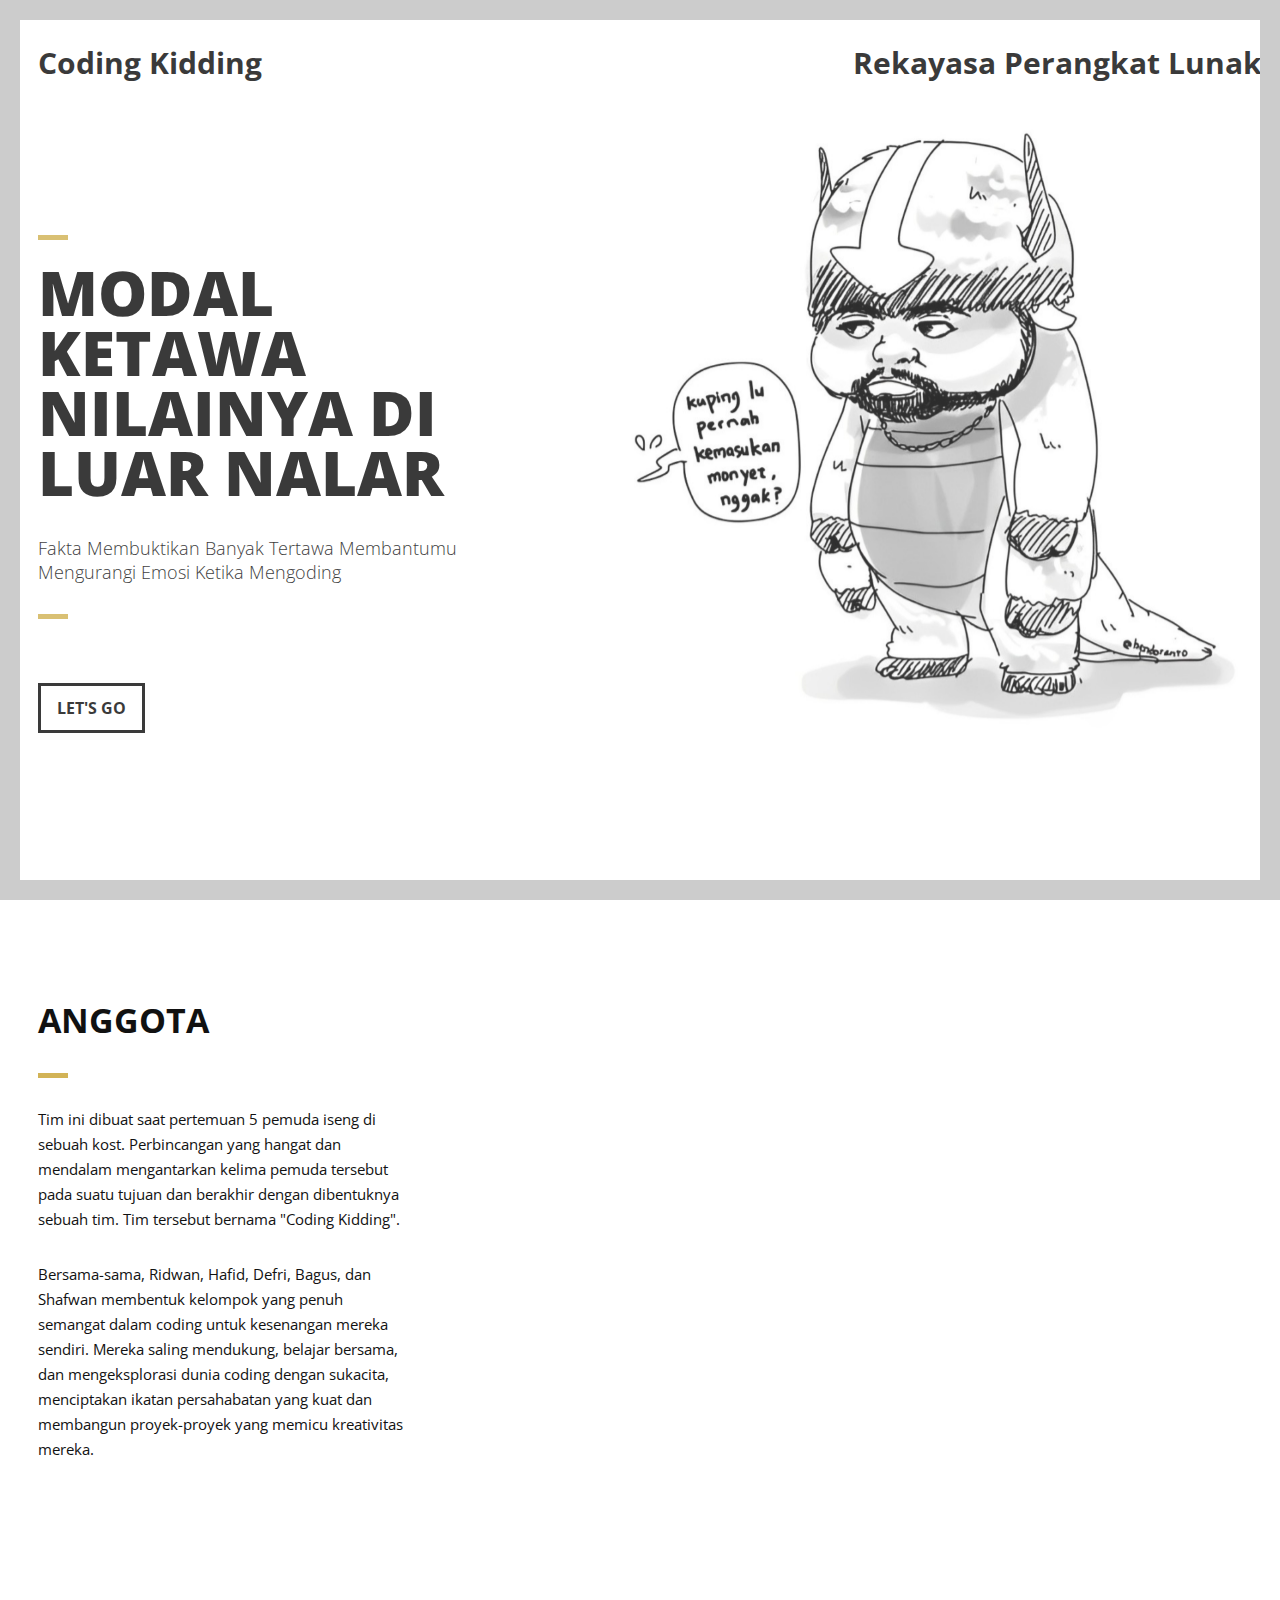
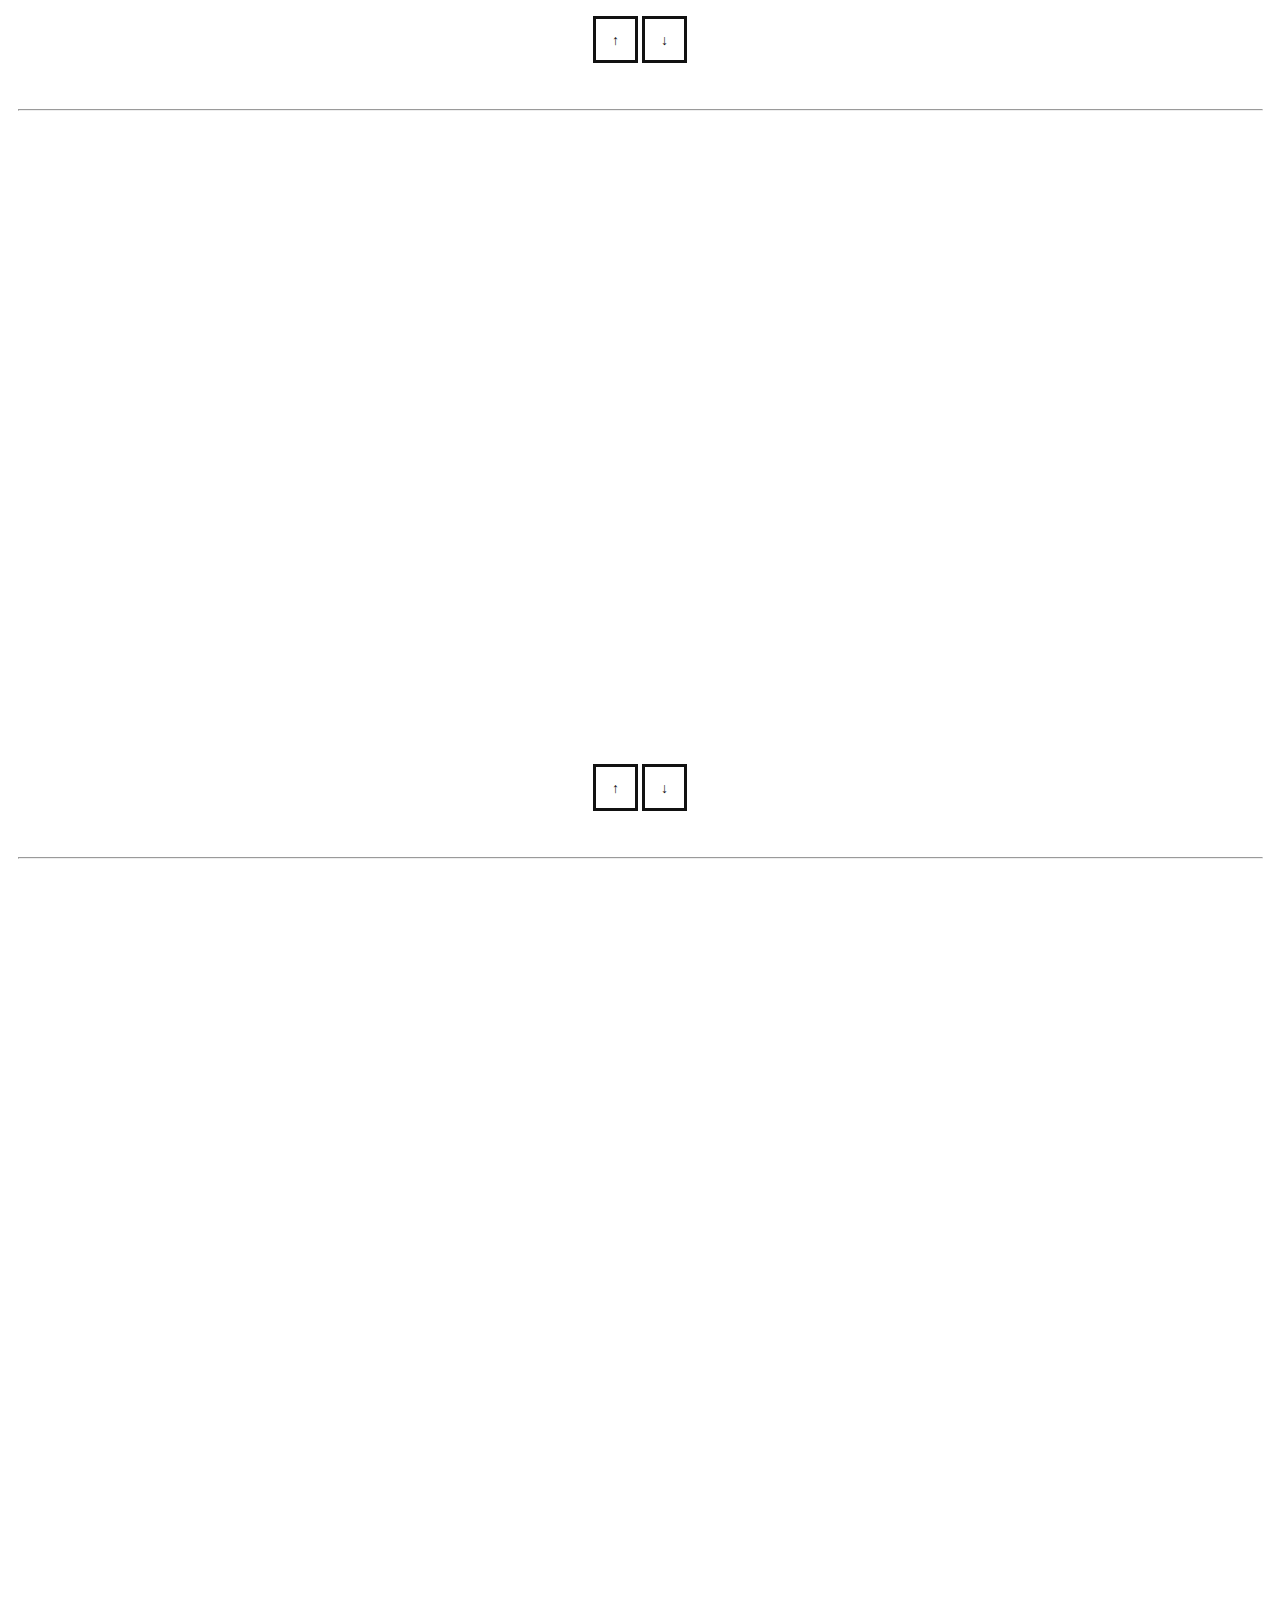
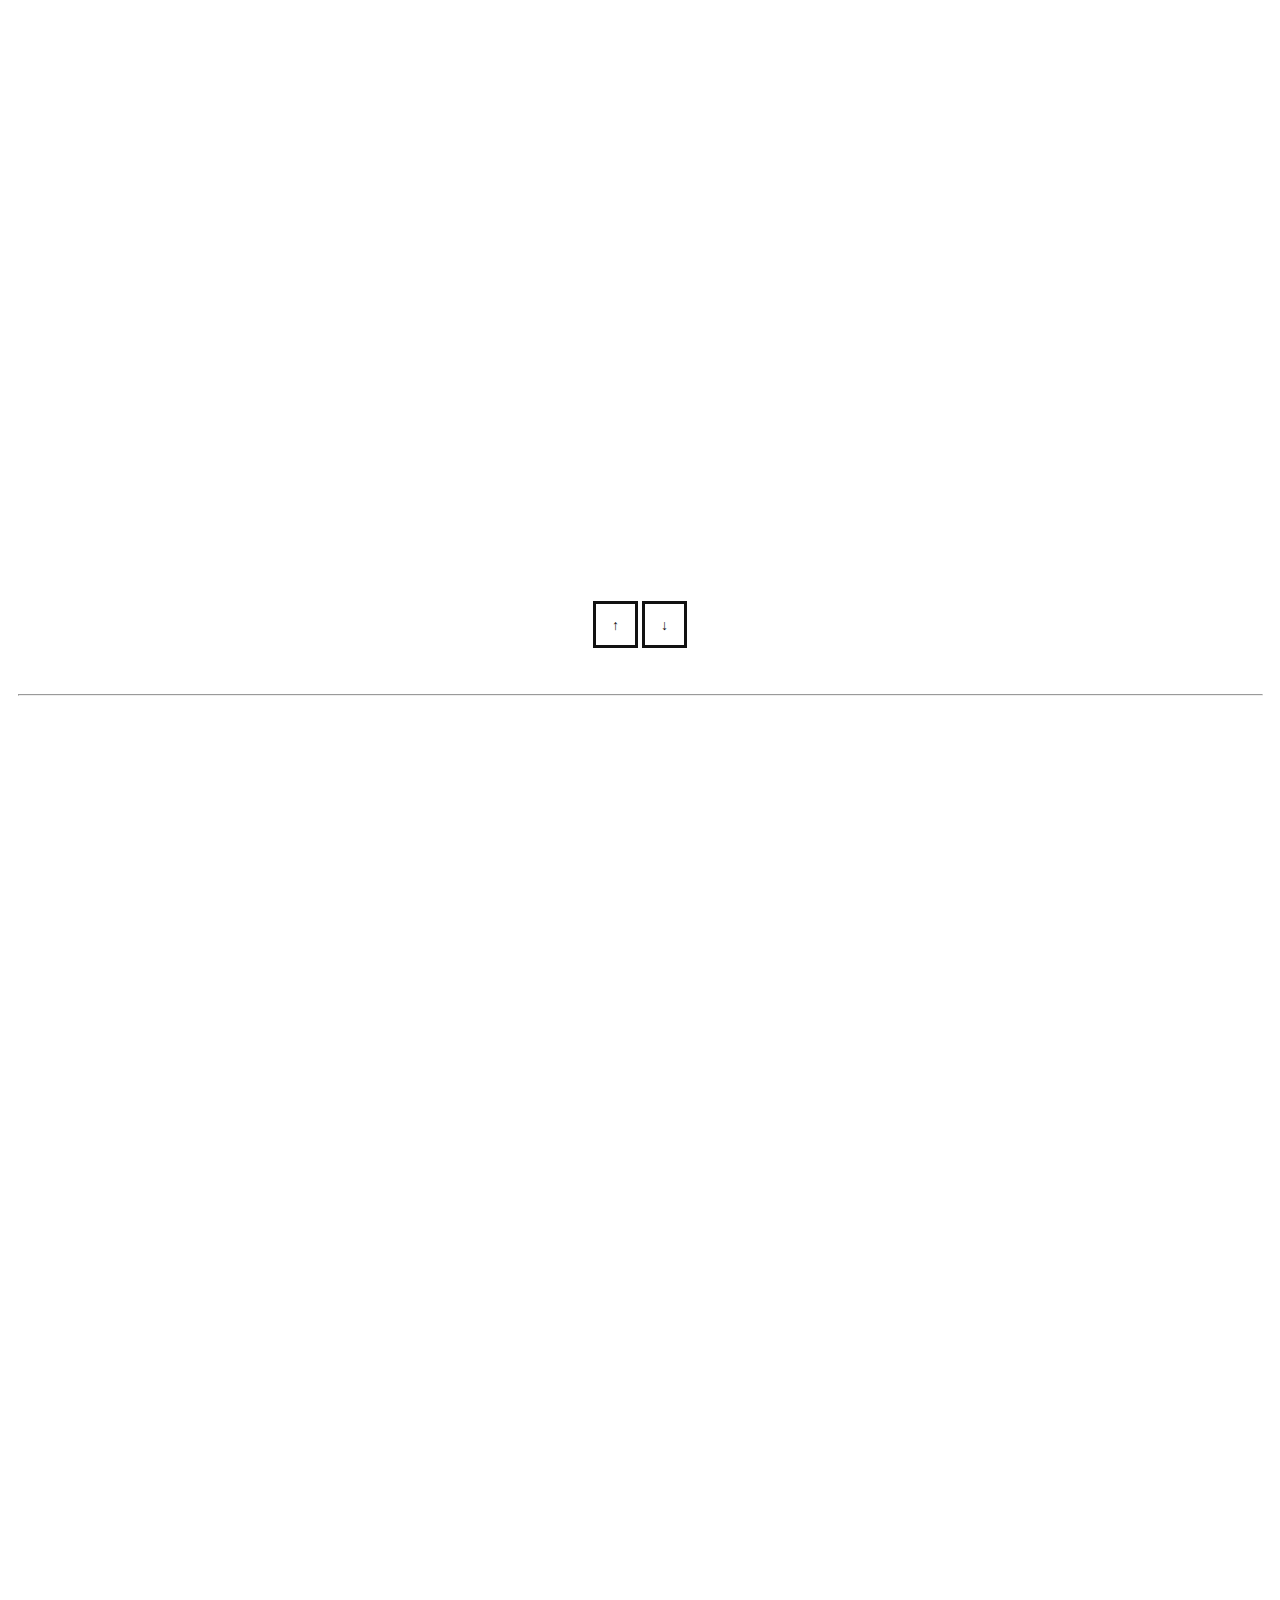
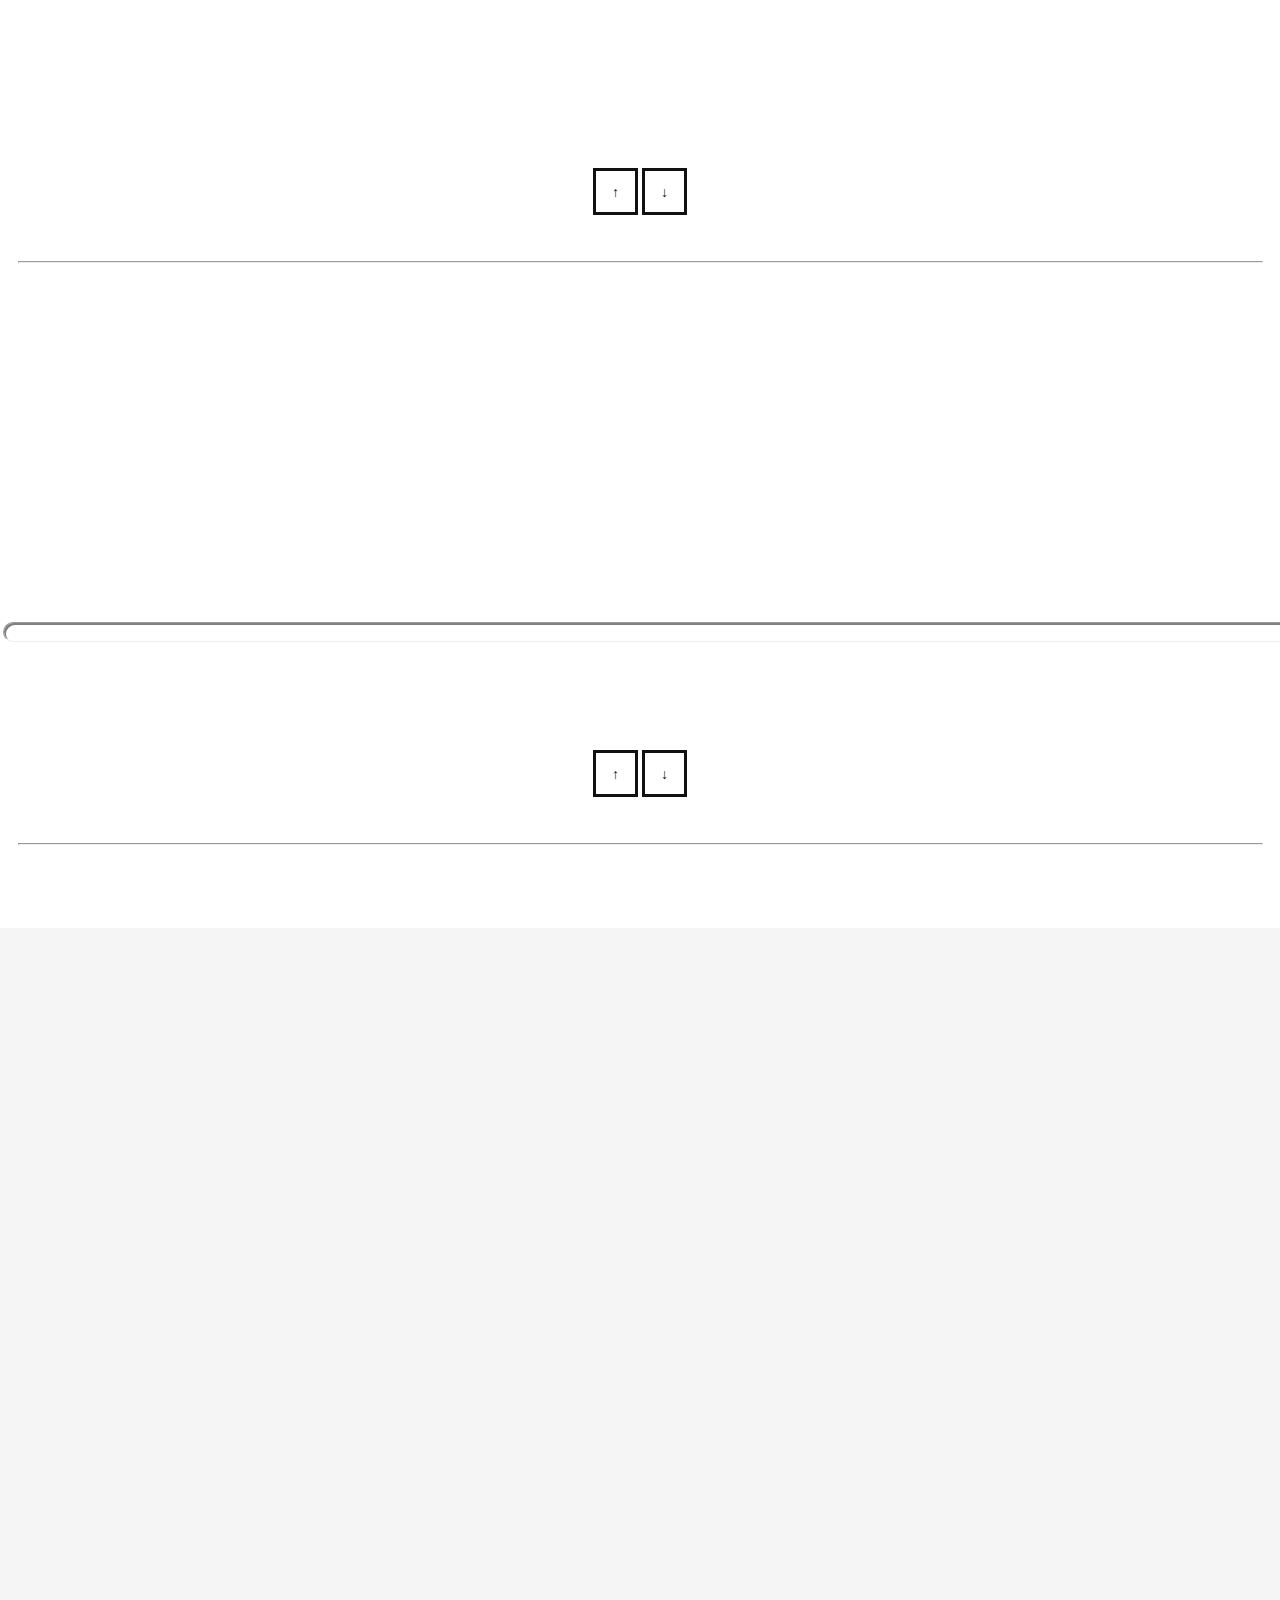
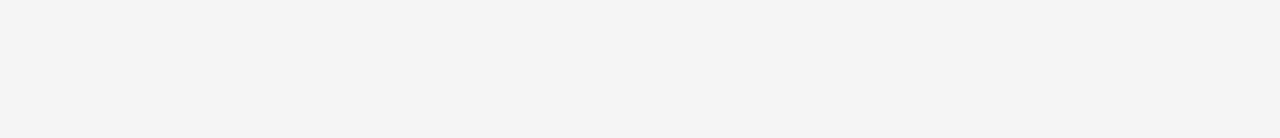
<file: index.html>
<!DOCTYPE html>
<html>
<head lang="en">
    <meta charset="UTF-8">

    <title>State Machine Diagram | Coding Kidding</title>

    <meta name="keywords" content="">
    <meta name="description" content="">
    <meta name="viewport" content="width=device-width, initial-scale=1.0, user-scalable=no"/>

    <link rel="shortcut icon" href="images/favicon.ico" title="Favicon"/>
    <link rel="stylesheet" href="css/style.css">
    <link rel="stylesheet" href="css/namari-color.css">
    <link rel="stylesheet" href="css/font-awesome.min.css">
    <link href="css/animate.css" rel="stylesheet" type="text/css">
    <link href='https://fonts.googleapis.com/css?family=Open+Sans:400,300,600,700,800' rel='stylesheet' type='text/css'>
    <link rel="stylesheet" href="css/tambahan.css">
    <link rel="preconnect" href="https://fonts.googleapis.com">
    <link rel="preconnect" href="https://fonts.gstatic.com" crossorigin>
    <link href="https://fonts.googleapis.com/css2?family=Angkor&display=swap" rel="stylesheet">
    <link rel="preconnect" href="https://fonts.googleapis.com">
    <link rel="preconnect" href="https://fonts.gstatic.com" crossorigin>
    <link href="https://fonts.googleapis.com/css2?family=Expletus+Sans:ital,wght@0,400..700;1,400..700&display=swap" rel="stylesheet">
    <script src="https://ajax.googleapis.com/ajax/libs/jquery/3.7.1/jquery.min.js"></script>
    <script src="js/tambahan.js"></script>
</head>
<body>

<!-- Preloader -->
<div id="preloader">
    <div id="status" class="la-ball-triangle-path">
        <div></div>
        <div></div>
        <div></div>
    </div>
</div>
<!--End of Preloader-->

<div class="page-border" data-wow-duration="0.7s" data-wow-delay="0.2s">
    <div class="top-border wow fadeInDown animated" style="visibility: visible; animation-name: fadeInDown;"></div>
    <div class="right-border wow fadeInRight animated" style="visibility: visible; animation-name: fadeInRight;"></div>
    <div class="bottom-border wow fadeInUp animated" style="visibility: visible; animation-name: fadeInUp;"></div>
    <div class="left-border wow fadeInLeft animated" style="visibility: visible; animation-name: fadeInLeft;"></div>
</div>

<div id="wrapper">

    <header id="banner" class="scrollto clearfix" data-enllax-ratio=".5">
        <div id="header" class="nav-collapse">
            <div class="row clearfix">
                <div class="col-1">
                    <div id="logo" class="wow fadeInLeftBig">
                        <h3>Coding Kidding</h3>
                        <h3>Rekayasa Perangkat Lunak | 2024</h3>
                    </div>
                    <div id="nav-trigger"><span></span></div>
                    <nav id="nav-mobile"></nav>

                </div>
            </div>
        </div><!--End of Header-->

        <!--Banner Content-->
        <div id="banner-content" class="row clearfix">

            <div class="col-38">

                <div class="section-heading wow fadeInLeftBig">
                    <h1>MODAL KETAWA NILAINYA DI LUAR NALAR</h1>
                    <h2>Fakta Membuktikan Banyak Tertawa Membantumu Mengurangi Emosi Ketika Mengoding</h2>
                </div>

                <!--Call to Action-->
                <a href="#content" class="button wow fadeInLeftBig">LET'S GO</a>
                <!--End Call to Action-->

            </div>

        </div><!--End of Row-->
    </header>

    <!--Main Content Area-->
    <main id="content">

        <!--Introduction-->
        <section id="about" class="introduction scrollto">

            <div class="row clearfix">

                <div class="col-3">
                    <div class="section-heading">
                        <!-- <h3>SUCCESS</h3> -->
                        <h2 class="section-title">ANGGOTA</h2>
                        <p class="section-heading">Tim ini dibuat saat pertemuan 5 pemuda iseng di sebuah kost. Perbincangan yang hangat dan mendalam mengantarkan kelima pemuda tersebut pada suatu tujuan dan berakhir dengan dibentuknya sebuah tim. Tim tersebut bernama "Coding Kidding".</p>
                        <p class="section-heading">Bersama-sama, Ridwan, Hafid, Defri, Bagus, dan Shafwan membentuk kelompok yang penuh semangat dalam coding untuk kesenangan mereka sendiri. Mereka saling mendukung, belajar bersama, dan mengeksplorasi dunia coding dengan sukacita, menciptakan ikatan persahabatan yang kuat dan membangun proyek-proyek yang memicu kreativitas mereka.</p>
                    </div>

                </div>

                <div class="col-2-3">

                    <!--Icon Block-->
                    <div class="col-2 icon-block icon-top wow fadeInUp" data-wow-delay="0.1s">
                        <!--Icon-->
                        <!--Icon Block Description-->
                        <div class="icon-block-description">
                            <h4>Muhammad Hafidz Raisal</h4>
                            <p>Team Leader</p>
                            <p><b>K3522046</b></p>
                        </div>
                    </div>
                    <!--End of Icon Block-->

                    <!--Icon Block-->
                    <div class="col-2 icon-block icon-top wow fadeInUp" data-wow-delay="0.3s">
                        <!--Icon-->
                        <!--Icon Block Description-->
                        <div class="icon-block-description">
                            <h4>Tubagus Hanif Dzakir</h4>
                            <p>System Analyst</p>
                            <p><b>K3522082</b></p>
                        </div>
                    </div>
                    <!--End of Icon Block-->

                    <!--Icon Block-->
                    <div class="col-2 icon-block icon-top wow fadeInUp" data-wow-delay="0.5s">
                        <!--Icon-->
                        <!--Icon Block Description-->
                        <div class="icon-block-description">
                            <h4>Defriansyah Aji Pratama</h4>
                            <p>Front-End Programmer</p>
                            <p><b>K3522018</b></p>
                        </div>
                    </div>
                    <!--End of Icon Block-->

                    <!--Icon Block-->
                    <div class="col-2 icon-block icon-top wow fadeInUp" data-wow-delay="0.5s">
                        <!--Icon Block Description-->
                        <div class="icon-block-description">
                            <h4>Ridwanul Bakhri</h4>
                            <p>Back-End Programmer</p>
                            <p><b>K3522068</b></p>
                        </div>
                    </div>
                    <div class="col-2 icon-block icon-top wow fadeInUp" data-wow-delay="0.5s">
                        <!--Icon Block Description-->
                        <div class="icon-block-description">
                            <h4>Naufal Shafwan Wardyatama Putra</h4>
                            <p>Software Tester</p>
                            <p><b>K3522056</b></p>
                        </div>
                    </div>
                </div>
            </div>
        </section>


        <aside id="button-bottom" class="row text-center scrollto clearfix">
            <a href="#banner-content" class="button">&#8593;</a>
            <a href="#services" class="button">&#8595;</a>
            <hr>
        </aside>


        <!--Content Section-->
        <div id="services" class="scrollto clearfix">

            <div class="row no-padding-bottom clearfix tinggi">
                <div class="col-2" id="materi">
                    <div class="section-heading wow fadeInUp">
                        <h2 class="section-title">State Machine Diagram</h2>
                    </div>
                    <p class="wow fadeInUp">State Machine Diagram adalah jenis diagram yang digunakan dalam rekayasa perangkat lunak untuk menggambarkan perilaku sistem berbasis keadaan atau status. Diagram ini terdiri dari berbagai keadaan (state) yang bisa diwakili oleh lingkaran atau kotak, serta transisi antar keadaan yang diwakili oleh panah. State Machine Diagram sangat berguna untuk memodelkan sistem yang memiliki perilaku yang bergantung pada keadaan internalnya, di mana sistem dapat berpindah dari satu keadaan ke keadaan lainnya berdasarkan peristiwa atau kondisi tertentu. Ini membantu pengembang memahami bagaimana sistem berperilaku dalam berbagai situasi dan kondisi.
                    </p>
                    
                    <a href="https://www.youtube.com/watch?v=obLemkvbWr0&t=0s" data-videosite="youtube" class="button link-lightbox wow fadeInUp" target="_blank">
                        State Machine Diagram <i class="fa fa-play" aria-hidden="true"></i>
                    </a>
                </div>
                <!--End Content Right Side-->

                <div class="col-2 full1" id="parent-flip">
                    <div class="mxgraph" id="flip" style="" data-mxgraph="{&quot;highlight&quot;:&quot;#0000ff&quot;,&quot;lightbox&quot;:false,&quot;nav&quot;:true,&quot;edit&quot;:&quot;_blank&quot;,&quot;xml&quot;:&quot;&lt;mxfile host=\&quot;app.diagrams.net\&quot; modified=\&quot;2024-03-20T00:17:04.374Z\&quot; agent=\&quot;Mozilla/5.0 (Windows NT 10.0; Win64; x64) AppleWebKit/537.36 (KHTML, like Gecko) Chrome/122.0.0.0 Safari/537.36\&quot; etag=\&quot;sZso3Yn_yp8A9Vb5fIcB\&quot; version=\&quot;24.0.6\&quot; type=\&quot;device\&quot;&gt;\n  &lt;diagram name=\&quot;Page-1\&quot; id=\&quot;qklvi6EEKdiUu5CeCMa-\&quot;&gt;\n    &lt;mxGraphModel dx=\&quot;1285\&quot; dy=\&quot;763\&quot; grid=\&quot;1\&quot; gridSize=\&quot;10\&quot; guides=\&quot;1\&quot; tooltips=\&quot;1\&quot; connect=\&quot;1\&quot; arrows=\&quot;1\&quot; fold=\&quot;1\&quot; page=\&quot;1\&quot; pageScale=\&quot;1\&quot; pageWidth=\&quot;850\&quot; pageHeight=\&quot;1100\&quot; math=\&quot;0\&quot; shadow=\&quot;0\&quot;&gt;\n      &lt;root&gt;\n        &lt;mxCell id=\&quot;0\&quot; /&gt;\n        &lt;mxCell id=\&quot;1\&quot; parent=\&quot;0\&quot; /&gt;\n        &lt;mxCell id=\&quot;H2t886r3Ev5pE7R8X2WI-1\&quot; value=\&quot;&amp;lt;font style=&amp;quot;font-size: 18px;&amp;quot;&amp;gt;State 1&amp;lt;/font&amp;gt;\&quot; style=\&quot;rounded=1;whiteSpace=wrap;html=1;\&quot; vertex=\&quot;1\&quot; parent=\&quot;1\&quot;&gt;\n          &lt;mxGeometry x=\&quot;240\&quot; y=\&quot;350\&quot; width=\&quot;120\&quot; height=\&quot;60\&quot; as=\&quot;geometry\&quot; /&gt;\n        &lt;/mxCell&gt;\n        &lt;mxCell id=\&quot;H2t886r3Ev5pE7R8X2WI-2\&quot; value=\&quot;&amp;lt;font style=&amp;quot;font-size: 18px;&amp;quot;&amp;gt;State 2&amp;lt;/font&amp;gt;\&quot; style=\&quot;rounded=1;whiteSpace=wrap;html=1;\&quot; vertex=\&quot;1\&quot; parent=\&quot;1\&quot;&gt;\n          &lt;mxGeometry x=\&quot;460\&quot; y=\&quot;350\&quot; width=\&quot;120\&quot; height=\&quot;60\&quot; as=\&quot;geometry\&quot; /&gt;\n        &lt;/mxCell&gt;\n        &lt;mxCell id=\&quot;H2t886r3Ev5pE7R8X2WI-3\&quot; value=\&quot;\&quot; style=\&quot;endArrow=classic;html=1;rounded=0;exitX=1;exitY=0.5;exitDx=0;exitDy=0;entryX=0;entryY=0.5;entryDx=0;entryDy=0;\&quot; edge=\&quot;1\&quot; parent=\&quot;1\&quot; source=\&quot;H2t886r3Ev5pE7R8X2WI-1\&quot; target=\&quot;H2t886r3Ev5pE7R8X2WI-2\&quot;&gt;\n          &lt;mxGeometry width=\&quot;50\&quot; height=\&quot;50\&quot; relative=\&quot;1\&quot; as=\&quot;geometry\&quot;&gt;\n            &lt;mxPoint x=\&quot;440\&quot; y=\&quot;400\&quot; as=\&quot;sourcePoint\&quot; /&gt;\n            &lt;mxPoint x=\&quot;490\&quot; y=\&quot;350\&quot; as=\&quot;targetPoint\&quot; /&gt;\n          &lt;/mxGeometry&gt;\n        &lt;/mxCell&gt;\n        &lt;mxCell id=\&quot;H2t886r3Ev5pE7R8X2WI-4\&quot; value=\&quot;Event\&quot; style=\&quot;text;html=1;align=center;verticalAlign=middle;resizable=0;points=[];autosize=1;strokeColor=none;fillColor=none;\&quot; vertex=\&quot;1\&quot; parent=\&quot;1\&quot;&gt;\n          &lt;mxGeometry x=\&quot;380\&quot; y=\&quot;350\&quot; width=\&quot;50\&quot; height=\&quot;30\&quot; as=\&quot;geometry\&quot; /&gt;\n        &lt;/mxCell&gt;\n        &lt;mxCell id=\&quot;H2t886r3Ev5pE7R8X2WI-5\&quot; value=\&quot;\&quot; style=\&quot;endArrow=classic;html=1;rounded=0;exitX=1;exitY=0.5;exitDx=0;exitDy=0;entryX=0;entryY=0.5;entryDx=0;entryDy=0;\&quot; edge=\&quot;1\&quot; parent=\&quot;1\&quot;&gt;\n          &lt;mxGeometry width=\&quot;50\&quot; height=\&quot;50\&quot; relative=\&quot;1\&quot; as=\&quot;geometry\&quot;&gt;\n            &lt;mxPoint x=\&quot;580\&quot; y=\&quot;379\&quot; as=\&quot;sourcePoint\&quot; /&gt;\n            &lt;mxPoint x=\&quot;680\&quot; y=\&quot;379\&quot; as=\&quot;targetPoint\&quot; /&gt;\n          &lt;/mxGeometry&gt;\n        &lt;/mxCell&gt;\n        &lt;mxCell id=\&quot;H2t886r3Ev5pE7R8X2WI-6\&quot; value=\&quot;Event\&quot; style=\&quot;text;html=1;align=center;verticalAlign=middle;resizable=0;points=[];autosize=1;strokeColor=none;fillColor=none;\&quot; vertex=\&quot;1\&quot; parent=\&quot;1\&quot;&gt;\n          &lt;mxGeometry x=\&quot;600\&quot; y=\&quot;350\&quot; width=\&quot;50\&quot; height=\&quot;30\&quot; as=\&quot;geometry\&quot; /&gt;\n        &lt;/mxCell&gt;\n        &lt;mxCell id=\&quot;H2t886r3Ev5pE7R8X2WI-7\&quot; value=\&quot;\&quot; style=\&quot;verticalLabelPosition=bottom;verticalAlign=top;html=1;shape=mxgraph.flowchart.on-page_reference;strokeColor=default;gradientColor=default;fillColor=#000000;\&quot; vertex=\&quot;1\&quot; parent=\&quot;1\&quot;&gt;\n          &lt;mxGeometry x=\&quot;110\&quot; y=\&quot;365\&quot; width=\&quot;30\&quot; height=\&quot;30\&quot; as=\&quot;geometry\&quot; /&gt;\n        &lt;/mxCell&gt;\n        &lt;mxCell id=\&quot;H2t886r3Ev5pE7R8X2WI-8\&quot; value=\&quot;\&quot; style=\&quot;endArrow=classic;html=1;rounded=0;exitX=1;exitY=0.5;exitDx=0;exitDy=0;entryX=0;entryY=0.5;entryDx=0;entryDy=0;\&quot; edge=\&quot;1\&quot; parent=\&quot;1\&quot;&gt;\n          &lt;mxGeometry width=\&quot;50\&quot; height=\&quot;50\&quot; relative=\&quot;1\&quot; as=\&quot;geometry\&quot;&gt;\n            &lt;mxPoint x=\&quot;140\&quot; y=\&quot;380\&quot; as=\&quot;sourcePoint\&quot; /&gt;\n            &lt;mxPoint x=\&quot;240\&quot; y=\&quot;380\&quot; as=\&quot;targetPoint\&quot; /&gt;\n          &lt;/mxGeometry&gt;\n        &lt;/mxCell&gt;\n        &lt;mxCell id=\&quot;H2t886r3Ev5pE7R8X2WI-9\&quot; value=\&quot;\&quot; style=\&quot;verticalLabelPosition=bottom;verticalAlign=top;html=1;shape=mxgraph.flowchart.on-page_reference;\&quot; vertex=\&quot;1\&quot; parent=\&quot;1\&quot;&gt;\n          &lt;mxGeometry x=\&quot;680\&quot; y=\&quot;365\&quot; width=\&quot;30\&quot; height=\&quot;30\&quot; as=\&quot;geometry\&quot; /&gt;\n        &lt;/mxCell&gt;\n        &lt;mxCell id=\&quot;H2t886r3Ev5pE7R8X2WI-10\&quot; value=\&quot;Initial&amp;amp;nbsp;&amp;lt;div&amp;gt;State&amp;lt;/div&amp;gt;\&quot; style=\&quot;text;html=1;align=center;verticalAlign=middle;resizable=0;points=[];autosize=1;strokeColor=none;fillColor=none;\&quot; vertex=\&quot;1\&quot; parent=\&quot;1\&quot;&gt;\n          &lt;mxGeometry x=\&quot;50\&quot; y=\&quot;360\&quot; width=\&quot;50\&quot; height=\&quot;40\&quot; as=\&quot;geometry\&quot; /&gt;\n        &lt;/mxCell&gt;\n        &lt;mxCell id=\&quot;H2t886r3Ev5pE7R8X2WI-11\&quot; value=\&quot;Event\&quot; style=\&quot;text;html=1;align=center;verticalAlign=middle;resizable=0;points=[];autosize=1;strokeColor=none;fillColor=none;\&quot; vertex=\&quot;1\&quot; parent=\&quot;1\&quot;&gt;\n          &lt;mxGeometry x=\&quot;160\&quot; y=\&quot;350\&quot; width=\&quot;50\&quot; height=\&quot;30\&quot; as=\&quot;geometry\&quot; /&gt;\n        &lt;/mxCell&gt;\n        &lt;mxCell id=\&quot;H2t886r3Ev5pE7R8X2WI-12\&quot; value=\&quot;\&quot; style=\&quot;verticalLabelPosition=bottom;verticalAlign=top;html=1;shape=mxgraph.flowchart.on-page_reference;fillColor=#000000;\&quot; vertex=\&quot;1\&quot; parent=\&quot;1\&quot;&gt;\n          &lt;mxGeometry x=\&quot;690\&quot; y=\&quot;375\&quot; width=\&quot;10\&quot; height=\&quot;10\&quot; as=\&quot;geometry\&quot; /&gt;\n        &lt;/mxCell&gt;\n        &lt;mxCell id=\&quot;H2t886r3Ev5pE7R8X2WI-13\&quot; value=\&quot;Final&amp;amp;nbsp;&amp;lt;div&amp;gt;State&amp;lt;/div&amp;gt;\&quot; style=\&quot;text;html=1;align=center;verticalAlign=middle;resizable=0;points=[];autosize=1;strokeColor=none;fillColor=none;\&quot; vertex=\&quot;1\&quot; parent=\&quot;1\&quot;&gt;\n          &lt;mxGeometry x=\&quot;720\&quot; y=\&quot;360\&quot; width=\&quot;50\&quot; height=\&quot;40\&quot; as=\&quot;geometry\&quot; /&gt;\n        &lt;/mxCell&gt;\n      &lt;/root&gt;\n    &lt;/mxGraphModel&gt;\n  &lt;/diagram&gt;\n&lt;/mxfile&gt;\n&quot;}"></div>
                    <div id="bebas" class="row">
                        <div id="panel1" class="col-3">
                            <p>1. State<br><br>
                                Notasi state merupakan notasi yang menggambarkan suatu kondisi yang terjadi pada objek yang dapat memenuhi beberapa kondisi untuk melakukan kegiatan/activity atau menunggu suatu event.</p>
                        </div>
                        <div id="panel2" class="col-3">
                            <p>2. Transisi<br><br>
                                Sebuah tanda panah yang menunjukkan hubungan antara dua state di mana objek di state pertama akan melakukan tindakan tertentu dan memasuki state kedua saat peristiwa tertentu terjadi dan kondisi akan terpenuhi.
                                <br><br>
                                Event
                                <br><br>
                                Suatu kejadian yang dapat membuat state dari object berubah. Digunakan untuk menggambarkan keadaan saat masuk (entry point) atau keluar (exit point).
                                </p>
                        </div>
                        <div id="panel3" class="col-3">
                            <p>3. Initial State dan Final State <br><br>
                                Initial State: Initial state yang disebut juga initial pseudo-state ini digunakan untuk menggambarkan awal dari kejadian.<br><br>
                                Final State: Final State digunakan untuk menjelaskan/menggambarkan akhir
                                    (end) dari kejadian di dalam State Diagram.</p>
                        </div>
                            
                        </div>
                    </div>
                </div>
            </div>
            <br><br>
            <aside id="button-bottom" class="row text-center scrollto clearfix tinggi">
                <a href="#content" class="button">&#8593;</a>
                <a href="#kelebihan" class="button">&#8595;</a>
                <hr>
            </aside>


        </div>
        <aside id="kelebihan" class="scrollto text-center" data-enllax-ratio=".2">

            <div class="row clearfix">

                <div class="section-heading wow fadeInUp kelebihan">
                    <h1 class="section-title">KELEBIHAN</h1>
                </div>

                <!--User Testimonial-->
                <blockquote class="col-3 testimonial classic sekat wow fadeInUp">
                    <h3>Keterbacaan yang Tinggi</h3>
                    <p>State Machine Diagram memberikan representasi visual yang jelas tentang bagaimana sistem berperilaku dalam berbagai keadaan. Ini membuatnya mudah dipahami oleh pengembang dan pemangku kepentingan lainnya.
                    </p>
                </blockquote>
                <!-- End of Testimonial-->

                <!--User Testimonial-->
                <blockquote class="col-3 testimonial classic sekat wow fadeInUp">
                    <h3>Pemodelan yang Akurat</h3>
                    <p>Model ini sangat baik dalam memodelkan sistem yang memiliki perilaku yang bergantung pada keadaan internalnya. Dengan State Machine Diagram, kita dapat menggambarkan dengan akurat bagaimana sistem berperilaku dalam berbagai skenario.
                    </p>
                </blockquote>
                <blockquote class="col-3 testimonial classic wow fadeInUp">
                    <h3>Identifikasi Transisi yang Jelas</h3>
                    <p>Diagram ini memungkinkan kita untuk dengan mudah mengidentifikasi transisi antara keadaan-keadaan yang berbeda. Ini membantu dalam memahami bagaimana sistem berubah dari satu keadaan ke keadaan lainnya.
                    </p>
                    <!-- <footer>John Doe - Happy Customer</footer> -->
                </blockquote>
                <blockquote class="col-3 testimonial classic sekat ababa wow fadeInUp">
                    <h3>Pemecahan Masalah yang Efisien</h3>
                    <p>DKetika terjadi masalah dalam sistem, State Machine Diagram dapat membantu dalam memahami di mana masalah tersebut terjadi. Dengan melihat diagram, kita dapat melacak transisi yang dilalui sistem dan mengidentifikasi titik-titik potensial untuk diinvestigasi lebih lanjut.
                        <br><br>
                    </p>
                </blockquote>
                <blockquote class="col-3 testimonial classic sekat wow fadeInUp">
                    <h3>Pengujian yang Lebih Mudah</h3>
                    <p>State Machine Diagram membantu dalam merencanakan pengujian dengan lebih baik karena kita dapat mengidentifikasi skenario pengujian berdasarkan transisi antar keadaan. Hal ini membantu dalam mencakup seluruh kemungkinan jalur eksekusi sistem.
                        <br><br><br>
                    </p>
                </blockquote>
                <blockquote class="col-3 testimonial classic wow fadeInUp">
                    <h3>Pemeliharaan yang Mudah</h3>
                    <p>Ketika perubahan diperlukan dalam perilaku sistem, State Machine Diagram memudahkan untuk memahami dampak dari perubahan tersebut. Kita dapat dengan cepat melihat bagaimana perubahan pada satu keadaan dapat mempengaruhi transisi dan perilaku keseluruhan sistem.
                    </p>
                </blockquote>

            </div>
            <aside id="button-bottom" class="row text-center scrollto clearfix">
                <a href="#services" class="button">&#8593;</a>
                <a href="#kekurangan" class="button">&#8595;</a>
                <hr>
            </aside>

        </aside>
        <aside id="kekurangan" class="scrollto text-center" data-enllax-ratio=".2">

            <div class="row clearfix gede">

                <div class="section-heading wow fadeInUp">
                    <h1 class="section-title kekurangan">KEKURANGAN</h1>
                </div>

                <!--User Testimonial-->
                <blockquote class="col-3 testimonial classic sekat wow fadeInUp">
                    <h3>Kompleksitas yang Terbatas</h3>
                    <p>State Machine Diagram kurang cocok untuk memodelkan sistem yang sangat kompleks atau sistem dengan perilaku yang tidak dapat direpresentasikan dengan baik oleh keadaan dan transisi. Dalam kasus-kasus seperti itu, model yang lebih ekspresif mungkin lebih sesuai.
                    </p>
                </blockquote>
                <!-- End of Testimonial-->

                <!--User Testimonial-->
                <blockquote class="col-3 testimonial classic sekat wow fadeInUp">
                    <h3>Kesulitan dalam Memodelkan Kondisi Tertentu</h3>
                    <p>Ada situasi di mana perilaku sistem tidak sepenuhnya bergantung pada keadaan internal, tetapi juga dipengaruhi oleh faktor eksternal atau kondisi lingkungan yang sulit dimodelkan dengan State Machine Diagram.
                    </p>
                </blockquote>
                <blockquote class="col-3 testimonial classic wow fadeInUp">
                    <h3>Kesulitan dalam Memodelkan Ketergantungan Pada Waktu</h3>
                    <p>Jika sistem memiliki perilaku yang bergantung pada waktu (misalnya, penjadwalan tugas), State Machine Diagram mungkin tidak cukup fleksibel untuk memodelkan ketergantungan waktu dengan baik.

                    </p>
                    <!-- <footer>John Doe - Happy Customer</footer> -->
                </blockquote>
                <blockquote class="col-3 testimonial classic sekat wow fadeInUp">
                    <h3>Pemodelan yang Terlalu Abstrak</h3>
                    <p>Dalam beberapa kasus, State Machine Diagram dapat menjadi terlalu abstrak, menyembunyikan detail implementasi yang penting. Ini dapat membuat pemahaman tentang bagaimana sistem beroperasi di tingkat implementasi menjadi sulit.
                        <br><br><br><br>
                    </p>
                </blockquote>
                <blockquote class="col-3 testimonial classic sekat wow fadeInUp">
                    <h3>Kesulitan dalam Menangani Sistem yang Dinamis</h3>
                    <p>State Machine Diagram mungkin kurang cocok untuk memodelkan sistem yang sangat dinamis di mana keadaan atau transisi dapat berubah secara dinamis selama waktu eksekusi. Dalam kasus-kasus seperti itu, model yang lebih dinamis atau adaptif mungkin lebih sesuai.
                    </p>
                </blockquote>
                <blockquote class="col-3 testimonial classic wow fadeInUp">
                    <h3>Pemodelan yang Kurang Efisien untuk Beberapa Kasus Penggunaan</h3>
                    <p>Dalam beberapa kasus, memodelkan sistem dengan State Machine Diagram dapat menjadi tidak efisien, terutama jika sistem memiliki banyak keadaan atau transisi yang saling bergantung.
                    </p>
                </blockquote>

            </div>
            <aside id="button-bottom" class="row text-center scrollto clearfix">
                <a href="#kelebihan" class="button">&#8593;</a>
                <a href="#diagrams" class="button">&#8595;</a>
                <hr>
            </aside>

        </aside>
        <aside id="diagrams" class="text-center" data-enllax-ratio=".2">

            <div class="row clearfix">

                <div class="section-heading wow fadeInUp">
                    <!-- <h3>FEEDBACK</h3> -->
                    <h1 class="section-title">CONTOH DIAGRAM</h1>
                    <hr>
                </div>

                <!--User Testimonial-->
                <blockquote class="col-1 testimonial classic center-block">
                    <h3 class="wow fadeInUp">User Registrasi dan Login</h3>
                    <div class="mxgraph atm" style="max-width:100%;" data-mxgraph="{&quot;highlight&quot;:&quot;#0000ff&quot;,&quot;lightbox&quot;:false,&quot;nav&quot;:true,&quot;edit&quot;:&quot;_blank&quot;,&quot;xml&quot;:&quot;&lt;mxfile host=\&quot;app.diagrams.net\&quot; modified=\&quot;2024-03-20T03:36:01.841Z\&quot; agent=\&quot;Mozilla/5.0 (Windows NT 10.0; Win64; x64) AppleWebKit/537.36 (KHTML, like Gecko) Chrome/122.0.0.0 Safari/537.36\&quot; etag=\&quot;czChEe0gr4ii_uWsxSWf\&quot; version=\&quot;24.0.7\&quot; type=\&quot;device\&quot;&gt;\n  &lt;diagram name=\&quot;Halaman-1\&quot; id=\&quot;i0yAijHocCidJb9hH0VE\&quot;&gt;\n    &lt;mxGraphModel dx=\&quot;2513\&quot; dy=\&quot;1159\&quot; grid=\&quot;1\&quot; gridSize=\&quot;10\&quot; guides=\&quot;1\&quot; tooltips=\&quot;1\&quot; connect=\&quot;1\&quot; arrows=\&quot;1\&quot; fold=\&quot;1\&quot; page=\&quot;0\&quot; pageScale=\&quot;1\&quot; pageWidth=\&quot;827\&quot; pageHeight=\&quot;1169\&quot; math=\&quot;0\&quot; shadow=\&quot;0\&quot;&gt;\n      &lt;root&gt;\n        &lt;mxCell id=\&quot;0\&quot; /&gt;\n        &lt;mxCell id=\&quot;1\&quot; parent=\&quot;0\&quot; /&gt;\n        &lt;mxCell id=\&quot;GGgLBvNQGdmmVEDwF6gR-14\&quot; style=\&quot;edgeStyle=none;curved=1;rounded=0;orthogonalLoop=1;jettySize=auto;html=1;exitX=1;exitY=0.5;exitDx=0;exitDy=0;entryX=0;entryY=0.5;entryDx=0;entryDy=0;fontSize=12;startSize=8;endSize=8;\&quot; edge=\&quot;1\&quot; parent=\&quot;1\&quot; source=\&quot;GGgLBvNQGdmmVEDwF6gR-1\&quot; target=\&quot;GGgLBvNQGdmmVEDwF6gR-5\&quot;&gt;\n          &lt;mxGeometry relative=\&quot;1\&quot; as=\&quot;geometry\&quot; /&gt;\n        &lt;/mxCell&gt;\n        &lt;mxCell id=\&quot;GGgLBvNQGdmmVEDwF6gR-1\&quot; value=\&quot;\&quot; style=\&quot;ellipse;whiteSpace=wrap;html=1;aspect=fixed;\&quot; vertex=\&quot;1\&quot; parent=\&quot;1\&quot;&gt;\n          &lt;mxGeometry x=\&quot;-830\&quot; y=\&quot;125\&quot; width=\&quot;50\&quot; height=\&quot;50\&quot; as=\&quot;geometry\&quot; /&gt;\n        &lt;/mxCell&gt;\n        &lt;mxCell id=\&quot;GGgLBvNQGdmmVEDwF6gR-2\&quot; value=\&quot;LOGIN FAILED\&quot; style=\&quot;rounded=1;whiteSpace=wrap;html=1;\&quot; vertex=\&quot;1\&quot; parent=\&quot;1\&quot;&gt;\n          &lt;mxGeometry x=\&quot;-40\&quot; y=\&quot;-180\&quot; width=\&quot;120\&quot; height=\&quot;60\&quot; as=\&quot;geometry\&quot; /&gt;\n        &lt;/mxCell&gt;\n        &lt;mxCell id=\&quot;GGgLBvNQGdmmVEDwF6gR-3\&quot; value=\&quot;DATA REGISTRATION CREATED\&quot; style=\&quot;rounded=1;whiteSpace=wrap;html=1;\&quot; vertex=\&quot;1\&quot; parent=\&quot;1\&quot;&gt;\n          &lt;mxGeometry x=\&quot;-40\&quot; y=\&quot;260\&quot; width=\&quot;120\&quot; height=\&quot;60\&quot; as=\&quot;geometry\&quot; /&gt;\n        &lt;/mxCell&gt;\n        &lt;mxCell id=\&quot;GGgLBvNQGdmmVEDwF6gR-4\&quot; value=\&quot;REGISTRATION\&quot; style=\&quot;rounded=1;whiteSpace=wrap;html=1;\&quot; vertex=\&quot;1\&quot; parent=\&quot;1\&quot;&gt;\n          &lt;mxGeometry x=\&quot;-390\&quot; y=\&quot;260\&quot; width=\&quot;120\&quot; height=\&quot;60\&quot; as=\&quot;geometry\&quot; /&gt;\n        &lt;/mxCell&gt;\n        &lt;mxCell id=\&quot;GGgLBvNQGdmmVEDwF6gR-5\&quot; value=\&quot;IDLE\&quot; style=\&quot;rounded=1;whiteSpace=wrap;html=1;\&quot; vertex=\&quot;1\&quot; parent=\&quot;1\&quot;&gt;\n          &lt;mxGeometry x=\&quot;-630\&quot; y=\&quot;120\&quot; width=\&quot;120\&quot; height=\&quot;60\&quot; as=\&quot;geometry\&quot; /&gt;\n        &lt;/mxCell&gt;\n        &lt;mxCell id=\&quot;GGgLBvNQGdmmVEDwF6gR-6\&quot; value=\&quot;VERIFIED\&quot; style=\&quot;rounded=1;whiteSpace=wrap;html=1;\&quot; vertex=\&quot;1\&quot; parent=\&quot;1\&quot;&gt;\n          &lt;mxGeometry x=\&quot;620\&quot; y=\&quot;260\&quot; width=\&quot;120\&quot; height=\&quot;60\&quot; as=\&quot;geometry\&quot; /&gt;\n        &lt;/mxCell&gt;\n        &lt;mxCell id=\&quot;GGgLBvNQGdmmVEDwF6gR-7\&quot; value=\&quot;CREDENTIALS ENTERED\&quot; style=\&quot;rounded=1;whiteSpace=wrap;html=1;\&quot; vertex=\&quot;1\&quot; parent=\&quot;1\&quot;&gt;\n          &lt;mxGeometry x=\&quot;-40\&quot; y=\&quot;-10\&quot; width=\&quot;120\&quot; height=\&quot;60\&quot; as=\&quot;geometry\&quot; /&gt;\n        &lt;/mxCell&gt;\n        &lt;mxCell id=\&quot;GGgLBvNQGdmmVEDwF6gR-8\&quot; value=\&quot;LOGIN\&quot; style=\&quot;rounded=1;whiteSpace=wrap;html=1;\&quot; vertex=\&quot;1\&quot; parent=\&quot;1\&quot;&gt;\n          &lt;mxGeometry x=\&quot;-380\&quot; y=\&quot;-10\&quot; width=\&quot;120\&quot; height=\&quot;60\&quot; as=\&quot;geometry\&quot; /&gt;\n        &lt;/mxCell&gt;\n        &lt;mxCell id=\&quot;GGgLBvNQGdmmVEDwF6gR-9\&quot; value=\&quot;LOGIN SUCCESS\&quot; style=\&quot;rounded=1;whiteSpace=wrap;html=1;\&quot; vertex=\&quot;1\&quot; parent=\&quot;1\&quot;&gt;\n          &lt;mxGeometry x=\&quot;360\&quot; y=\&quot;-10\&quot; width=\&quot;120\&quot; height=\&quot;60\&quot; as=\&quot;geometry\&quot; /&gt;\n        &lt;/mxCell&gt;\n        &lt;mxCell id=\&quot;GGgLBvNQGdmmVEDwF6gR-10\&quot; value=\&quot;UNVERIFIED\&quot; style=\&quot;rounded=1;whiteSpace=wrap;html=1;\&quot; vertex=\&quot;1\&quot; parent=\&quot;1\&quot;&gt;\n          &lt;mxGeometry x=\&quot;270\&quot; y=\&quot;260\&quot; width=\&quot;120\&quot; height=\&quot;60\&quot; as=\&quot;geometry\&quot; /&gt;\n        &lt;/mxCell&gt;\n        &lt;mxCell id=\&quot;GGgLBvNQGdmmVEDwF6gR-15\&quot; value=\&quot;visit login page\&quot; style=\&quot;text;html=1;align=center;verticalAlign=middle;resizable=0;points=[];autosize=1;strokeColor=none;fillColor=none;fontSize=16;\&quot; vertex=\&quot;1\&quot; parent=\&quot;1\&quot;&gt;\n          &lt;mxGeometry x=\&quot;-770\&quot; y=\&quot;120\&quot; width=\&quot;130\&quot; height=\&quot;30\&quot; as=\&quot;geometry\&quot; /&gt;\n        &lt;/mxCell&gt;\n        &lt;mxCell id=\&quot;GGgLBvNQGdmmVEDwF6gR-22\&quot; value=\&quot;registered\&quot; style=\&quot;html=1;verticalAlign=bottom;endArrow=block;curved=0;rounded=0;fontSize=12;startSize=8;endSize=8;entryX=0;entryY=0.5;entryDx=0;entryDy=0;exitX=0.5;exitY=0;exitDx=0;exitDy=0;\&quot; edge=\&quot;1\&quot; parent=\&quot;1\&quot; source=\&quot;GGgLBvNQGdmmVEDwF6gR-5\&quot; target=\&quot;GGgLBvNQGdmmVEDwF6gR-8\&quot;&gt;\n          &lt;mxGeometry x=\&quot;0.3793\&quot; width=\&quot;80\&quot; relative=\&quot;1\&quot; as=\&quot;geometry\&quot;&gt;\n            &lt;mxPoint x=\&quot;-500\&quot; y=\&quot;30\&quot; as=\&quot;sourcePoint\&quot; /&gt;\n            &lt;mxPoint x=\&quot;-420\&quot; y=\&quot;30\&quot; as=\&quot;targetPoint\&quot; /&gt;\n            &lt;Array as=\&quot;points\&quot;&gt;\n              &lt;mxPoint x=\&quot;-570\&quot; y=\&quot;20\&quot; /&gt;\n            &lt;/Array&gt;\n            &lt;mxPoint as=\&quot;offset\&quot; /&gt;\n          &lt;/mxGeometry&gt;\n        &lt;/mxCell&gt;\n        &lt;mxCell id=\&quot;GGgLBvNQGdmmVEDwF6gR-23\&quot; value=\&quot;reject credentials\&quot; style=\&quot;html=1;verticalAlign=bottom;endArrow=block;curved=0;rounded=0;fontSize=12;startSize=8;endSize=8;exitX=-0.031;exitY=0.414;exitDx=0;exitDy=0;exitPerimeter=0;entryX=0.5;entryY=0;entryDx=0;entryDy=0;\&quot; edge=\&quot;1\&quot; parent=\&quot;1\&quot; source=\&quot;GGgLBvNQGdmmVEDwF6gR-2\&quot; target=\&quot;GGgLBvNQGdmmVEDwF6gR-8\&quot;&gt;\n          &lt;mxGeometry x=\&quot;-0.353\&quot; y=\&quot;-5\&quot; width=\&quot;80\&quot; relative=\&quot;1\&quot; as=\&quot;geometry\&quot;&gt;\n            &lt;mxPoint x=\&quot;-260\&quot; y=\&quot;-120\&quot; as=\&quot;sourcePoint\&quot; /&gt;\n            &lt;mxPoint x=\&quot;-180\&quot; y=\&quot;-120\&quot; as=\&quot;targetPoint\&quot; /&gt;\n            &lt;Array as=\&quot;points\&quot;&gt;\n              &lt;mxPoint x=\&quot;-320\&quot; y=\&quot;-155\&quot; /&gt;\n            &lt;/Array&gt;\n            &lt;mxPoint as=\&quot;offset\&quot; /&gt;\n          &lt;/mxGeometry&gt;\n        &lt;/mxCell&gt;\n        &lt;mxCell id=\&quot;GGgLBvNQGdmmVEDwF6gR-24\&quot; value=\&quot;unregistered\&quot; style=\&quot;html=1;verticalAlign=bottom;endArrow=block;curved=0;rounded=0;fontSize=12;startSize=8;endSize=8;exitX=0.5;exitY=1;exitDx=0;exitDy=0;entryX=0;entryY=0.5;entryDx=0;entryDy=0;\&quot; edge=\&quot;1\&quot; parent=\&quot;1\&quot; source=\&quot;GGgLBvNQGdmmVEDwF6gR-5\&quot; target=\&quot;GGgLBvNQGdmmVEDwF6gR-4\&quot;&gt;\n          &lt;mxGeometry x=\&quot;0.3103\&quot; width=\&quot;80\&quot; relative=\&quot;1\&quot; as=\&quot;geometry\&quot;&gt;\n            &lt;mxPoint x=\&quot;-570\&quot; y=\&quot;280\&quot; as=\&quot;sourcePoint\&quot; /&gt;\n            &lt;mxPoint x=\&quot;-490\&quot; y=\&quot;280\&quot; as=\&quot;targetPoint\&quot; /&gt;\n            &lt;Array as=\&quot;points\&quot;&gt;\n              &lt;mxPoint x=\&quot;-570\&quot; y=\&quot;290\&quot; /&gt;\n            &lt;/Array&gt;\n            &lt;mxPoint as=\&quot;offset\&quot; /&gt;\n          &lt;/mxGeometry&gt;\n        &lt;/mxCell&gt;\n        &lt;mxCell id=\&quot;GGgLBvNQGdmmVEDwF6gR-25\&quot; value=\&quot;enter registration data\&quot; style=\&quot;html=1;verticalAlign=bottom;endArrow=block;curved=0;rounded=0;fontSize=12;startSize=8;endSize=8;entryX=0;entryY=0.5;entryDx=0;entryDy=0;\&quot; edge=\&quot;1\&quot; parent=\&quot;1\&quot; target=\&quot;GGgLBvNQGdmmVEDwF6gR-3\&quot;&gt;\n          &lt;mxGeometry width=\&quot;80\&quot; relative=\&quot;1\&quot; as=\&quot;geometry\&quot;&gt;\n            &lt;mxPoint x=\&quot;-270\&quot; y=\&quot;290\&quot; as=\&quot;sourcePoint\&quot; /&gt;\n            &lt;mxPoint x=\&quot;-190\&quot; y=\&quot;290\&quot; as=\&quot;targetPoint\&quot; /&gt;\n          &lt;/mxGeometry&gt;\n        &lt;/mxCell&gt;\n        &lt;mxCell id=\&quot;GGgLBvNQGdmmVEDwF6gR-26\&quot; value=\&quot;recive verification&amp;amp;nbsp;&amp;lt;br&amp;gt;code\&quot; style=\&quot;html=1;verticalAlign=bottom;endArrow=block;curved=0;rounded=0;fontSize=12;startSize=8;endSize=8;exitX=1;exitY=0.5;exitDx=0;exitDy=0;entryX=0;entryY=0.5;entryDx=0;entryDy=0;\&quot; edge=\&quot;1\&quot; parent=\&quot;1\&quot; source=\&quot;GGgLBvNQGdmmVEDwF6gR-3\&quot; target=\&quot;GGgLBvNQGdmmVEDwF6gR-10\&quot;&gt;\n          &lt;mxGeometry width=\&quot;80\&quot; relative=\&quot;1\&quot; as=\&quot;geometry\&quot;&gt;\n            &lt;mxPoint x=\&quot;120\&quot; y=\&quot;290\&quot; as=\&quot;sourcePoint\&quot; /&gt;\n            &lt;mxPoint x=\&quot;200\&quot; y=\&quot;290\&quot; as=\&quot;targetPoint\&quot; /&gt;\n            &lt;mxPoint as=\&quot;offset\&quot; /&gt;\n          &lt;/mxGeometry&gt;\n        &lt;/mxCell&gt;\n        &lt;mxCell id=\&quot;GGgLBvNQGdmmVEDwF6gR-27\&quot; value=\&quot;input invalid\&quot; style=\&quot;html=1;verticalAlign=bottom;endArrow=block;curved=0;rounded=0;fontSize=12;startSize=8;endSize=8;exitX=1;exitY=0.5;exitDx=0;exitDy=0;entryX=0;entryY=0.5;entryDx=0;entryDy=0;\&quot; edge=\&quot;1\&quot; parent=\&quot;1\&quot; source=\&quot;GGgLBvNQGdmmVEDwF6gR-10\&quot; target=\&quot;GGgLBvNQGdmmVEDwF6gR-6\&quot;&gt;\n          &lt;mxGeometry width=\&quot;80\&quot; relative=\&quot;1\&quot; as=\&quot;geometry\&quot;&gt;\n            &lt;mxPoint x=\&quot;420\&quot; y=\&quot;290\&quot; as=\&quot;sourcePoint\&quot; /&gt;\n            &lt;mxPoint x=\&quot;500\&quot; y=\&quot;290\&quot; as=\&quot;targetPoint\&quot; /&gt;\n            &lt;mxPoint as=\&quot;offset\&quot; /&gt;\n          &lt;/mxGeometry&gt;\n        &lt;/mxCell&gt;\n        &lt;mxCell id=\&quot;GGgLBvNQGdmmVEDwF6gR-28\&quot; value=\&quot;true\&quot; style=\&quot;html=1;verticalAlign=bottom;endArrow=block;curved=0;rounded=0;fontSize=12;startSize=8;endSize=8;entryX=1;entryY=0.5;entryDx=0;entryDy=0;exitX=0.5;exitY=0;exitDx=0;exitDy=0;\&quot; edge=\&quot;1\&quot; parent=\&quot;1\&quot; source=\&quot;GGgLBvNQGdmmVEDwF6gR-6\&quot; target=\&quot;GGgLBvNQGdmmVEDwF6gR-9\&quot;&gt;\n          &lt;mxGeometry x=\&quot;-0.3636\&quot; width=\&quot;80\&quot; relative=\&quot;1\&quot; as=\&quot;geometry\&quot;&gt;\n            &lt;mxPoint x=\&quot;530\&quot; y=\&quot;180\&quot; as=\&quot;sourcePoint\&quot; /&gt;\n            &lt;mxPoint x=\&quot;610\&quot; y=\&quot;180\&quot; as=\&quot;targetPoint\&quot; /&gt;\n            &lt;Array as=\&quot;points\&quot;&gt;\n              &lt;mxPoint x=\&quot;680\&quot; y=\&quot;20\&quot; /&gt;\n            &lt;/Array&gt;\n            &lt;mxPoint as=\&quot;offset\&quot; /&gt;\n          &lt;/mxGeometry&gt;\n        &lt;/mxCell&gt;\n        &lt;mxCell id=\&quot;GGgLBvNQGdmmVEDwF6gR-29\&quot; value=\&quot;enter credentials\&quot; style=\&quot;html=1;verticalAlign=bottom;endArrow=block;curved=0;rounded=0;fontSize=12;startSize=8;endSize=8;entryX=0;entryY=0.5;entryDx=0;entryDy=0;\&quot; edge=\&quot;1\&quot; parent=\&quot;1\&quot; target=\&quot;GGgLBvNQGdmmVEDwF6gR-7\&quot;&gt;\n          &lt;mxGeometry width=\&quot;80\&quot; relative=\&quot;1\&quot; as=\&quot;geometry\&quot;&gt;\n            &lt;mxPoint x=\&quot;-260\&quot; y=\&quot;20\&quot; as=\&quot;sourcePoint\&quot; /&gt;\n            &lt;mxPoint x=\&quot;-180\&quot; y=\&quot;20\&quot; as=\&quot;targetPoint\&quot; /&gt;\n          &lt;/mxGeometry&gt;\n        &lt;/mxCell&gt;\n        &lt;mxCell id=\&quot;GGgLBvNQGdmmVEDwF6gR-30\&quot; value=\&quot;valid\&quot; style=\&quot;html=1;verticalAlign=bottom;endArrow=block;curved=0;rounded=0;fontSize=12;startSize=8;endSize=8;entryX=0;entryY=0.5;entryDx=0;entryDy=0;\&quot; edge=\&quot;1\&quot; parent=\&quot;1\&quot; target=\&quot;GGgLBvNQGdmmVEDwF6gR-9\&quot;&gt;\n          &lt;mxGeometry width=\&quot;80\&quot; relative=\&quot;1\&quot; as=\&quot;geometry\&quot;&gt;\n            &lt;mxPoint x=\&quot;80\&quot; y=\&quot;20\&quot; as=\&quot;sourcePoint\&quot; /&gt;\n            &lt;mxPoint x=\&quot;160\&quot; y=\&quot;20\&quot; as=\&quot;targetPoint\&quot; /&gt;\n          &lt;/mxGeometry&gt;\n        &lt;/mxCell&gt;\n        &lt;mxCell id=\&quot;GGgLBvNQGdmmVEDwF6gR-32\&quot; value=\&quot;dispatch\&quot; style=\&quot;html=1;verticalAlign=bottom;endArrow=block;curved=0;rounded=0;fontSize=12;startSize=8;endSize=8;entryX=0.5;entryY=1;entryDx=0;entryDy=0;exitX=0.5;exitY=1;exitDx=0;exitDy=0;\&quot; edge=\&quot;1\&quot; parent=\&quot;1\&quot; source=\&quot;GGgLBvNQGdmmVEDwF6gR-6\&quot; target=\&quot;GGgLBvNQGdmmVEDwF6gR-10\&quot;&gt;\n          &lt;mxGeometry width=\&quot;80\&quot; relative=\&quot;1\&quot; as=\&quot;geometry\&quot;&gt;\n            &lt;mxPoint x=\&quot;390\&quot; y=\&quot;430\&quot; as=\&quot;sourcePoint\&quot; /&gt;\n            &lt;mxPoint x=\&quot;470\&quot; y=\&quot;430\&quot; as=\&quot;targetPoint\&quot; /&gt;\n            &lt;Array as=\&quot;points\&quot;&gt;\n              &lt;mxPoint x=\&quot;680\&quot; y=\&quot;430\&quot; /&gt;\n              &lt;mxPoint x=\&quot;330\&quot; y=\&quot;430\&quot; /&gt;\n            &lt;/Array&gt;\n          &lt;/mxGeometry&gt;\n        &lt;/mxCell&gt;\n        &lt;mxCell id=\&quot;GGgLBvNQGdmmVEDwF6gR-33\&quot; value=\&quot;initial state\&quot; style=\&quot;text;html=1;align=center;verticalAlign=middle;resizable=0;points=[];autosize=1;strokeColor=none;fillColor=none;fontSize=16;\&quot; vertex=\&quot;1\&quot; parent=\&quot;1\&quot;&gt;\n          &lt;mxGeometry x=\&quot;-850\&quot; y=\&quot;90\&quot; width=\&quot;100\&quot; height=\&quot;30\&quot; as=\&quot;geometry\&quot; /&gt;\n        &lt;/mxCell&gt;\n        &lt;mxCell id=\&quot;GGgLBvNQGdmmVEDwF6gR-34\&quot; value=\&quot;invalid\&quot; style=\&quot;html=1;verticalAlign=bottom;endArrow=block;curved=0;rounded=0;fontSize=12;startSize=8;endSize=8;entryX=0.5;entryY=1;entryDx=0;entryDy=0;exitX=0.5;exitY=0;exitDx=0;exitDy=0;\&quot; edge=\&quot;1\&quot; parent=\&quot;1\&quot; source=\&quot;GGgLBvNQGdmmVEDwF6gR-7\&quot; target=\&quot;GGgLBvNQGdmmVEDwF6gR-2\&quot;&gt;\n          &lt;mxGeometry width=\&quot;80\&quot; relative=\&quot;1\&quot; as=\&quot;geometry\&quot;&gt;\n            &lt;mxPoint x=\&quot;-20\&quot; y=\&quot;-60\&quot; as=\&quot;sourcePoint\&quot; /&gt;\n            &lt;mxPoint x=\&quot;60\&quot; y=\&quot;-60\&quot; as=\&quot;targetPoint\&quot; /&gt;\n          &lt;/mxGeometry&gt;\n        &lt;/mxCell&gt;\n        &lt;mxCell id=\&quot;GGgLBvNQGdmmVEDwF6gR-35\&quot; value=\&quot;\&quot; style=\&quot;ellipse;whiteSpace=wrap;html=1;aspect=fixed;\&quot; vertex=\&quot;1\&quot; parent=\&quot;1\&quot;&gt;\n          &lt;mxGeometry x=\&quot;405\&quot; y=\&quot;-120\&quot; width=\&quot;30\&quot; height=\&quot;30\&quot; as=\&quot;geometry\&quot; /&gt;\n        &lt;/mxCell&gt;\n        &lt;mxCell id=\&quot;GGgLBvNQGdmmVEDwF6gR-36\&quot; value=\&quot;\&quot; style=\&quot;endArrow=classic;html=1;rounded=0;fontSize=12;startSize=8;endSize=8;curved=1;entryX=0.5;entryY=1;entryDx=0;entryDy=0;exitX=0.5;exitY=0;exitDx=0;exitDy=0;\&quot; edge=\&quot;1\&quot; parent=\&quot;1\&quot; source=\&quot;GGgLBvNQGdmmVEDwF6gR-9\&quot; target=\&quot;GGgLBvNQGdmmVEDwF6gR-35\&quot;&gt;\n          &lt;mxGeometry width=\&quot;50\&quot; height=\&quot;50\&quot; relative=\&quot;1\&quot; as=\&quot;geometry\&quot;&gt;\n            &lt;mxPoint x=\&quot;410\&quot; y=\&quot;-20\&quot; as=\&quot;sourcePoint\&quot; /&gt;\n            &lt;mxPoint x=\&quot;480\&quot; y=\&quot;-70\&quot; as=\&quot;targetPoint\&quot; /&gt;\n          &lt;/mxGeometry&gt;\n        &lt;/mxCell&gt;\n      &lt;/root&gt;\n    &lt;/mxGraphModel&gt;\n  &lt;/diagram&gt;\n&lt;/mxfile&gt;\n&quot;}"></div>
                    <hr>
                </blockquote>
            </div>
            <aside id="button-bottom" class="row text-center scrollto clearfix">
                <a href="#kekurangan" class="button">&#8593;</a>
                <a href="#thanks" class="button">&#8595;</a>
                <hr>
            </aside>

        </aside>

        <!--Pricing Tables-->
        <section id="thanks" class="secondary-color text-center scrollto clearfix ">
            <div class="section-heading wow fadeInUp">
                <h1 class="section-title">THANK YOU</h1>
                <h1>ADA PERTANYAAN?</h1>
                <svg xmlns="http://www.w3.org/2000/svg" viewBox="0 0 1440 320">
                    <path fill="white" fill-opacity="1" d="M0,64L0,256L45,256L45,64L90,64L90,96L135,96L135,128L180,128L180,96L225,96L225,224L270,224L270,64L315,64L315,96L360,96L360,224L405,224L405,32L450,32L450,128L495,128L495,320L540,320L540,128L585,128L585,64L630,64L630,32L675,32L675,128L720,128L720,320L765,320L765,288L810,288L810,288L855,288L855,160L900,160L900,320L945,320L945,256L990,256L990,0L1035,0L1035,192L1080,192L1080,32L1125,32L1125,160L1170,160L1170,128L1215,128L1215,192L1260,192L1260,320L1305,320L1305,192L1350,192L1350,32L1395,32L1395,288L1440,288L1440,320L1395,320L1395,320L1350,320L1350,320L1305,320L1305,320L1260,320L1260,320L1215,320L1215,320L1170,320L1170,320L1125,320L1125,320L1080,320L1080,320L1035,320L1035,320L990,320L990,320L945,320L945,320L900,320L900,320L855,320L855,320L810,320L810,320L765,320L765,320L720,320L720,320L675,320L675,320L630,320L630,320L585,320L585,320L540,320L540,320L495,320L495,320L450,320L450,320L405,320L405,320L360,320L360,320L315,320L315,320L270,320L270,320L225,320L225,320L180,320L180,320L135,320L135,320L90,320L90,320L45,320L45,320L0,320L0,320Z"></path>
                  </svg>
                  
            </section>
            </div>
    </main>

</div>

<!-- Include JavaScript resources -->
<script src="js/jquery.1.8.3.min.js"></script>
<script src="js/wow.min.js"></script>
<script src="js/featherlight.min.js"></script>
<script src="js/featherlight.gallery.min.js"></script>
<script src="js/jquery.enllax.min.js"></script>
<script src="js/jquery.scrollUp.min.js"></script>
<script src="js/jquery.easing.min.js"></script>
<script src="js/jquery.stickyNavbar.min.js"></script>
<script src="js/jquery.waypoints.min.js"></script>
<script src="js/images-loaded.min.js"></script>
<script src="js/lightbox.min.js"></script>
<script src="js/site.js"></script>
<script type="text/javascript" src="https://viewer.diagrams.net/js/viewer-static.min.js"></script>
</body>
</html>
</file>
<file: css/style.css>
*, *:before, *:after {
    -webkit-box-sizing: border-box;
    -moz-box-sizing: border-box;
    box-sizing: border-box;
}

html{
    scroll-behavior: smooth;
}

body, div, dl, dt, dd, ul, ol, li, h1, h2, h3, h4, h5, h6, pre, form, blockquote, th, td {
    margin: 0;
    padding: 0;
    direction: ltr;
}

body {
    margin: 0;
    padding: 0;
    -webkit-font-smoothing: antialiased;
    overflow-x: hidden;
}

p {
    line-height: 25px;
}

.row img {
    height: auto;
    max-width: 100%;
}

a {
    text-decoration: none;
    line-height: inherit;
    -webkit-transition: opacity 0.3s ease-out;
    -moz-transition: opacity 0.3s ease-out;
    -o-transition: opacity 0.3s ease-out;
    transition: opacity 0.3s ease-out;
}

iframe {
    border: 0 !important;
}

.parallax-window {
    min-height: 400px;
    background: transparent;
}

figure {
    margin: 0;
}

/* Page Border */

.page-border {
    position: fixed;
    z-index: 999999;
    pointer-events: none;
}

.page-border .bottom-border, .page-border .left-border, .page-border .right-border, .page-border .top-border {
    background: #f3f3ef;
    position: fixed;
    z-index: 9999;
}

.page-border > .top-border, .page-border > .right-border, .page-border > .bottom-border, .page-border > .left-border {
    padding: 11px;
    background: #ccc;
}

.page-border .bottom-border, .page-border .top-border {
    width: 100%;
    padding: 10px;
    left: 0;
}

.page-border .left-border, .page-border .right-border {
    padding: 10px;
    height: 100%;
    top: 0;
}

.page-border .top-border {
    top: 0;
}

.page-border .right-border {
    right: 0;
}

.page-border .bottom-border {
    bottom: 0;
}

.page-border .left-border {
    left: 0;
}

#wrapper {
    margin:0 15px;
    padding: 15px 0;
    position: relative;
}


/* --------- 1.1 Input Elements ---------- */

input, textarea {
    border: 1px solid #e1e1e1;
    padding: 10px;
    -webkit-transition: all .3s linear;
    -moz-transition: all .3s linear;
    transition: all .3s linear;
    border-radius: 3px;
}

input {
    height: 40px;
    margin: 3px 0;
    outline: none;
    line-height: normal;
    font-size: 14px;
}

input[type="submit"] {
    cursor: pointer;
    border-style: solid;
    border-width: 2px;
    padding-top: 0;
    padding-bottom: 0;
}

select {
    border: 1px solid #e1e1e1;
    height: 40px;
    padding: 5px;
}

input:focus, textarea:focus {
    box-shadow: inset 0 1px 3px rgba(0, 0, 0, 0.1);
}

*:focus {
    outline: none;
}

/*------------------------------------------------------------------------------------------*/
/* 2. Layout Elements */
/*------------------------------------------------------------------------------------------*/

section {
    clear: both;
    overflow: hidden;
}

/* Rows and Columns */

.row {
    max-width: 1245px;
    margin: 0 auto;
    padding: 75px 0;
    position: relative;
}

.no-padding-bottom .row, .no-padding-bottom div, .no-padding-bottom.row {
    padding-bottom: 0;
}

.no-padding-top.row, .no-padding-top div {
    padding-top: 0;
}

.big-padding-top {
    padding-top: 75px !important;
}

.big-padding-bottom {
    padding-bottom: 85px !important;
}

/* Targets all elements */

[class*='col-'] {
    float: left;
    padding: 20px;
}

#clients .col-2-3 [class*='col-'] {
    padding: 0;
}

/* Clearfix */

.clearfix:after {
    content: "";
    display: table;
    clear: both;
}

/* Main Widths */

.col-1 {
    width: 100%;
}

.col-2 {
    width: 50%;
}

.col-3 {
    width: 33.33%;
}

.col-4 {
    width: 25%;
}

.col-5 {
    width: 20%;
}

.col-6 {
    width: 16.6666666667%;
}

.col-7 {
    width: 14.2857142857%;
}

.col-8 {
    width: 12.5%;
}

.col-9 {
    width: 11.1111111111%;
}

.col-10 {
    width: 10%;
}

.col-11 {
    width: 9.09090909091%;
}

.col-12 {
    width: 8.33%;
}

.col-2-3 {
    width: 66.66%;
}

.col-3-4 {
    width: 75%;
}

.col-9-10 {
    width: 90%;
}

/* Golden Ratio */
.col-61 {
    width: 61.8%;
}

.col-38 {
    width: 38.2%;
}

/* --------- 2.1 Header --------- */

#header {
    height: 71px !important;
    overflow: visible;
    z-index: 9999;
    width: 100%;
    position: absolute !important;
}

#header .row {
    padding: 0;
}

#header aside {
    text-align: right;
}

#header ul {
    text-align: center;
}

#header li {
    display: inline-block;
    list-style: none;
    margin: 0;
}

/* --------- 2.2 Logo ---------- */

#logo {
    float: left;
    height: 71px;
    line-height: 66px;
    margin-right: 15px;
    /* width: 100%;
    text-align: center; */
}

#logo h1, #logo h2 {
    display: inline-block;
}

#banner #logo h1 {
    font-size: 28px;
    margin-right: 10px;
    font-weight: 900;
    padding: 0;
}

#logo h2 {
    font-size: 18px;
    padding: 0;
}

#logo img {
    max-height: 22px;
    vertical-align: middle;
    margin-right: 15px;
}

#navigation-logo {
    display: none;
}

.nav-solid #logo #banner-logo {
    display: none;
}

.nav-solid #logo #navigation-logo {
    display: inline-block;
}

/* --------- 2.3 Buttons ---------- */

.call-to-action {
    padding: 35px 0 35px 0;
}

/*Style*/

.button {
    font-size: 16px;
    margin: 35px 0;
    padding: 11px 16px;
    -webkit-transition: all .3s linear;
    -moz-transition: all .3s linear;
    transition: all .3s linear;
    display: inline-block;
    border-width: 3px;
    border-style: solid;
}

/* Play Button */

#video-section {
    position:relative;
}

.play-video {
    height:110px;
    position:absolute;
    top:50%;
    margin-top:-110px;
    width:100%;
}

.play-icon {
    display: inline-block;
    font-size: 0px;
    cursor: pointer;
    margin: 45px auto;
    width: 110px;
    height: 110px;
    border-radius: 50%;
    text-align: center;
    position: relative;
    z-index: 1;
}

.play-icon:after {
    pointer-events: none;
    position: absolute;
    width: 100%;
    height: 100%;
    border-radius: 50%;
    content: '';
    -webkit-box-sizing: content-box;
    -moz-box-sizing: content-box;
    box-sizing: content-box;
}

.play-icon:before {
    font-family: 'fontawesome';
    content: '\f144';
    speak: none;
    font-size: 74px;
    line-height: 110px;
    font-style: normal;
    font-weight: normal;
    font-variant: normal;
    text-transform: none;
    display: block;
    -webkit-font-smoothing: antialiased;
    color:#fff;
}

.play-video .play-icon {
    background: rgba(255, 255, 255, 0.5);
    -webkit-transition: -webkit-transform ease-out 0.3s, background 0.4s;
    -moz-transition: -moz-transform ease-out 0.3s, background 0.4s;
    transition: transform ease-out 0.3s, background 0.4s;
}

.play-video .play-icon:after {
    top: 0;
    left: 0;
    padding: 0;
    z-index: -1;
    box-shadow: 0 0 0 2px rgba(255, 255, 255, 0.1);
    opacity: 0;
    -webkit-transform: scale(0.9);
    -moz-transform: scale(0.9);
    -ms-transform: scale(0.9);
    transform: scale(0.9);
}

.play-video .play-icon:hover {
    background: rgba(255, 255, 255, 0.05);
    -webkit-transform: scale(0.93);
    -moz-transform: scale(0.93);
    -ms-transform: scale(0.93);
    transform: scale(0.93);
    color: #fff;
}


/* --------- 2.4 Navigation ---------- */

#header {
    font-size: 13px;
    top: 0;
}

#header aside {
    float: right;
}

#header nav ul {
    text-transform: uppercase;

}

#header nav a {
    height: 71px;
    line-height: 71px;
    display: block;
    padding: 0 10px;
}

#header nav a:hover {
    opacity: 0.6;
}

/*Navigation Solid*/

#header.nav-solid [class*='col-'] {
    padding: 0 20px;
}

#header.nav-solid {
    background: #fff;
    box-shadow: 2px 0px 3px rgba(0, 0, 0, 0.2);
    position: fixed !important;
    left:0;
}

#header.nav-solid nav a {
    border-bottom: 3px solid;
    border-color: #fff;
    -webkit-transition: all 0.3s ease-out;
    -moz-transition: all 0.3s ease-out;
    -o-transition: all 0.3s ease-out;
    transition: all 0.3s ease-out;
}

#header.nav-solid nav a:hover {
    opacity: 1;
}

/* Social Elements when Solid*/

#header.nav-solid .social-icons a {
    -webkit-transition: all 0.3s ease-out;
    -moz-transition: all 0.3s ease-out;
    -o-transition: all 0.3s ease-out;
    transition: all 0.3s ease-out;
    opacity: 0.5;
}

#header.nav-solid .social-icons a:hover {
    opacity: 1;
    color: #e4473c;
}

/* Responsive Nav Styling */

#nav-trigger {
    display: none;
    text-align: right;
}

#nav-trigger span {
    display: inline-block;
    width: 38px;
    height: 71px;
    color: #111;
    cursor: pointer;
    text-transform: uppercase;
    font-size: 22px;
    text-align: center;
    border-top-right-radius: 5px;
    border-top-left-radius: 5px;
    -webkit-transition: all 0.3s ease-out;
    -moz-transition: all 0.3s ease-out;
    -o-transition: all 0.3s ease-out;
    transition: all 0.3s ease-out;
}

#nav-trigger span:after {
    font-family: "fontAwesome";
    display: inline-block;
    width: 38px;
    height: 71px;
    line-height: 75px;
    text-align: center;
    content: "\f0c9";
    border-top-right-radius: 5px;
    border-top-left-radius: 5px;
}

#nav-trigger span.open:after {
    content: "\f00d";
}

#nav-trigger span:hover, .nav-solid #nav-trigger span.open:hover, .nav-solid #nav-trigger span:hover {
    opacity: 0.6;
}

#nav-trigger span.open, #nav-trigger span.open:hover {
    color: #111;
}

.nav-solid #nav-trigger span.open:hover {
    color: #999;
}

.nav-solid #nav-trigger span {
    color: #999;
    opacity: 1;
}

nav#nav-mobile {
    position: relative;
    display: none;
}

nav#nav-mobile ul {
    display: none;
    list-style-type: none;
    position: absolute;
    left: 0;
    right: 0;
    margin-left: -20px;
    margin-right: -20px;
    padding-top: 10px;
    padding-bottom: 10px;
    text-align: center;
    background-color: #fff;
    box-shadow: 0 5px 3px rgba(0, 0, 0, 0.2);
}

nav#nav-mobile ul:after {
    display: none;
}

nav#nav-mobile li {
    margin: 0 20px;
    float: none;
    text-align: left;
    border-bottom: 1px solid #e1e1e1;
}

nav#nav-mobile li:last-child {
    border-bottom: none;
}

.nav-solid nav#nav-mobile li {
    border-top: 1px solid #e1e1e1;
    border-bottom: none;
}

nav#nav-mobile a {
    display: block;
    padding: 12px 0;
    color: #333;
    width: 100%;
    height: auto;
    line-height: normal;
    display: block;
    border-bottom: none !important;
    -webkit-transition: all 0.3s ease-out;
    -moz-transition: all 0.3s ease-out;
    -o-transition: all 0.3s ease-out;
    transition: all 0.3s ease-out;
}

nav#nav-mobile a:hover {
    background: #fafafa;
    opacity: 1;
}

/* --------- 2.5 Social Elements ---------- */

#header .col-4 {
    text-align: right;
}

.social-icons {
    display: inline-block;
    list-style: none;
}

.social-icons a {
    display: inline-block;
    width: 32px;
    text-align: center;
}

.social-icons a:hover {
    opacity: 0.7;
}

.social-icons span {
    display: none;
}

#header .social-icons {
    margin-top: 27px;
}

/* --------- 2.6 Images ---------- */

/*Alignment*/

img {
    vertical-align: top;
}

.image-center {
    display: block;
    margin: 0 auto;
}

a img {
    border: none;
    -webkit-transition: all 0.3s ease-out;
    -moz-transition: all 0.3s ease-out;
    -o-transition: all 0.3s ease-out;
    transition: all 0.3s ease-out;
    -webkit-backface-visibility: hidden;
}

a img:hover {
    opacity: 0.7;
}

/*------------------------------------------------------------------------------------------*/
/* 3. Fonts */
/*------------------------------------------------------------------------------------------*/

h1 {
    padding: 20px 0;
}

h2 {
    padding: 14px 0;
}

h3 {
    padding: 10px 0;
}

h4 {
    padding: 7px 0;
}

h5 {
    padding: 7px 0;
}

h6 {
    padding: 7px 0;
}

/* Text Alignment */

.text-left {
    text-align: left;
}

.text-center {
    text-align: center;
}

.text-right {
    text-align: right;
}

/* Section Headings */

.section-heading {
    padding: 0 0 15px 0;
}

.section-subtitle {
    font-size: 18px;
    padding-top: 0;
}

.section-heading h3 {
    font-size: 14px;
    font-weight: bold;
    color: #ccc;
    letter-spacing: 2px;
    padding-bottom: 0;
}

/*------------------------------------------------------------------------------------------*/
/* 4. Banner */
/*------------------------------------------------------------------------------------------*/

#banner {
    background-size: cover;
}

#banner-content.row {
    padding-top: 170px;
    padding-bottom: 100px;
}

#banner h1 {
    padding-top: 5%;
}

#banner .section-heading:before {
    content: "";
    display: block;
    width: 30px;
    height: 5px;
    margin-top: 30px;
}



/*------------------------------------------------------------------------------------------*/
/* 5. Content Elements */
/*------------------------------------------------------------------------------------------*/

/* --------- 5.1 Icons ---------- */

/*Font Icon sizes*/

.fa-1x {
    font-size: 15px !important;
}

/*Icon Block*/

.icon-block {
    position: relative;
}

.icon-block h4 {
    font-weight: bold;
    padding-top: 0;
}

.icon-block .icon {
    position: absolute;
}

.icon-block p {
    margin-top: 0;
}

/* Icon Left*/

.icon-left .icon {
    left: 15;
}

.icon-left .icon-block-description {
    padding-left: 53px;
}

/* Icon Right */

.icon-right .icon {
    right: 15;
}

.icon-right .icon-block-description {
    padding-right: 53px;
}

/* Icon Above */

.icon-top {
    display: block;
}

.icon-top .icon {
    position: relative;
    display: block;
}

.icon-top .icon-block-description {
    padding-top: 25px;
}

/* --------- 5.2 Parallax Elements ---------- */

.banner-parallax-1, .banner-parallax-2, .banner-parallax-3 {
    min-height: 350px;
}

/* --------- 5.3 Divider ---------- */

.divider {
    position: relative;
    width: 40%;
    height: 20px;
    line-height: 20px;
    margin: 10px auto 5px auto;
    clear: both;
    text-align: center;
}

.divider-inner {
    position: absolute;
    height: 1px;
    width: 100%;
    top: 50%;
    margin-top: -1px;
    border-top: 1px solid;
    border-color: #e1e1e1;
}

.divider i {
    background: #fff;
    position: relative;
    top: -11px;
    padding: 0 5px 0 5px;
    color: #e1e1e1;
}

/*------------------------------------------------------------------------------------------*/
/* 6. Landing Page Sections */
/*------------------------------------------------------------------------------------------*/

/* --------- 6.1 Introduction ---------- */

.introduction img.featured {
    padding: 55px 0 0 0;
}

/* --------- 6.2 Features ---------- */

.features.row {
    padding-left: 5%;
    padding-right: 5%;
}

.features div:nth-child(4) {
    clear: both;
}

/* --------- 6.3 Testimonials ---------- */

.testimonial {
    padding: 15px;
}

blockquote {
    position: relative;
}

.testimonial img {
    max-height: 120px;
    border-radius: 250em;
}

.testimonial footer {
    padding-top: 12px;
}

/* Style Classic - Avatar above Testimonial */

.testimonial.classic img {
    display: inline-block;
    margin-bottom: 25px;
}

.testimonial.classic q {
    display: block;
}

.testimonial.classic footer:before {
    display: block;
    content: "";
    width: 30px;
    height: 4px;
    margin: 10px auto 15px auto;
}

/* Style Big */

.testimonial.bigtest {
    padding-top: 0;
}

.testimonial.bigtest q {
    font-size: 22px;
}

/* --------- 6.4 button-bottom ---------- */

#button-bottom{
    margin-top: -100px;
}

#button-bottom [class*='col-'] {
    padding: 0;
}

#button-bottom a {
    display: inline-block;
    position: relative;
    overflow: hidden;
}

#button-bottom a:hover img {
    opacity: 0.15;
    -moz-backface-visibility: hidden;
}

#button-bottom a:before {
    font-size: 2.2em;
    font-style: normal;
    font-weight: normal;
    text-align: center;
    width: 70px;
    height: 70px;
    border-radius: 100em;
    display: block;
    position: absolute;
    top: 55%;
    left: 50%;
    line-height: 72px;
    margin: -35px 0 0 -35px;
    opacity: 0;
    -webkit-transition: all .2s linear;
    -moz-transition: all .2s linear;
    transition: all .2s linear;
    vertical-align: middle;
}

#button-bottom a:hover:before {
    opacity: 1;
    top: 50%;
    left: 50%;
}

/**
 * Featherlight – ultra slim jQuery lightbox
 * Version 1.3.3 - http://noelboss.github.io/featherlight/
 *
 * Copyright 2015, Noël Raoul Bossart (http://www.noelboss.com)
 * MIT Licensed.
**/
@media all {
    .featherlight {
        display: none;

        /* dimensions: spanning the background from edge to edge */
        position: fixed;
        top: 0;
        right: 0;
        bottom: 0;
        left: 0;
        z-index: 2147483647; /* z-index needs to be >= elements on the site. */

        /* position: centering content */
        text-align: center;

        /* insures that the ::before pseudo element doesn't force wrap with fixed width content; */
        white-space: nowrap;

        /* styling */
        cursor: pointer;
        background: #333;
        /* IE8 "hack" for nested featherlights */
        background: rgba(0, 0, 0, 0);
    }

    /* support for nested featherlights. Does not work in IE8 (use JS to fix) */
    .featherlight:last-of-type {
        background: rgba(0, 0, 0, 0.8);
    }

    .featherlight:before {
        /* position: trick to center content vertically */
        content: '';
        display: inline-block;
        height: 100%;
        vertical-align: middle;
        margin-right: -0.25em;
    }

    .featherlight .featherlight-content {

        /* position: centering vertical and horizontal */
        text-align: left;
        vertical-align: middle;
        display: inline-block;

        /* dimensions: cut off images */
        overflow: auto;
        padding: 25px 0;
        border-bottom: 25px solid transparent;

        /* dimensions: handling small or empty content */
        min-width: 30%;

        /* dimensions: handling large content */
        margin-left: 5%;
        margin-right: 5%;
        max-height: 95%;

        /* styling */
        cursor: auto;

        /* reset white-space wrapping */
        white-space: normal;
    }

    /* contains the content */
    .featherlight .featherlight-inner {
        /* make sure its visible */
        display: block;
    }

    .featherlight .featherlight-close-icon {
        /* position: centering vertical and horizontal */
        position: absolute;
        z-index: 9999;
        top: 25px;
        right: 25px;

        /* dimensions: 25px x 25px */
        line-height: 25px;
        width: 25px;

        /* styling */
        cursor: pointer;
        text-align: center;
        color: #fff;
        font-family: "fontawesome";
        font-size: 22px;
        opacity: 0.5;
        -webkit-transition: all 0.3s ease-out;
        -moz-transition: all 0.3s ease-out;
        -o-transition: all 0.3s ease-out;
        transition: all 0.3s ease-out;
    }

    .featherlight .featherlight-close-icon:hover {
        opacity: 1;
    }

    .featherlight .featherlight-image {
        /* styling */
        max-height: 100%;
        max-width:100%;
    }

    .featherlight-iframe .featherlight-content {
        /* removed the border for image croping since iframe is edge to edge */
        border-bottom: 0;
        padding: 0;
    }

    .featherlight iframe {
        /* styling */
        border: none;
    }
}

/* handling phones and small screens */
@media only screen and (max-width: 1024px) {
    .featherlight .featherlight-content {
        /* dimensions: maximize lightbox with for small screens */
        margin-left: 10px;
        margin-right: 10px;
        max-height: 98%;

        padding: 10px 10px 0;
        border-bottom: 10px solid transparent;
    }

}

#services{
    margin-top: -80px;
    /* background-color: red; */
}

/* button-bottom Styling */
@media all {
    .featherlight-next,
    .featherlight-previous {
        font-family: "fontawesome";
        font-size: 22px;
        display: block;
        position: absolute;
        top: 25px;
        right: 0;
        bottom: 0;
        left: 80%;
        cursor: pointer;
        /* preventing text selection */
        -webkit-touch-callout: none;
        -webkit-user-select: none;
        -khtml-user-select: none;
        -moz-user-select: none;
        -ms-user-select: none;
        user-select: none;
        /* IE9 hack, otherwise navigation doesn't appear */
        background: rgba(0, 0, 0, 0);
        -webkit-transition: all 0.3s ease-out;
        -moz-transition: all 0.3s ease-out;
        -o-transition: all 0.3s ease-out;
        transition: all 0.3s ease-out;
    }

    .featherlight-previous {
        left: 0;
        right: 80%;
    }

    .featherlight-next span,
    .featherlight-previous span {
        display: inline-block;
        opacity: 0.3;
        position: absolute;
        top: 50%;
        width: 100%;
        font-size: 80px;
        line-height: 80px;

        /* center vertically */
        margin-top: -40px;
        color: #fff;
        font-style: normal;
        font-weight: normal;
        -webkit-transition: all 0.3s ease-out;
        -moz-transition: all 0.3s ease-out;
        -o-transition: all 0.3s ease-out;
        transition: all 0.3s ease-out;
    }

    .featherlight-next span {
        text-align: right;
        left: auto;
        right: 7%;
    }

    .featherlight-previous span {
        text-align: left;
        left: 7%;
    }

    .featherlight-next:hover span,
    .featherlight-previous:hover span {
        display: inline-block;
        opacity: 1;
    }

    /* Hide navigation while loading */
    .featherlight-loading .featherlight-previous, .featherlight-loading .featherlight-next {
        display: none;
    }
}

/* Always display arrows on touch devices */
@media only screen and (max-device-width: 1024px) {
    .featherlight-next:hover,
    .featherlight-previous:hover {
        background: none;
    }

    .featherlight-next span,
    .featherlight-previous span {
        display: block;
    }
}

/* handling phones and small screens */
@media only screen and (max-width: 1024px) {
    .featherlight-next,
    .featherlight-previous {
        top: 10px;
        right: 10px;
        left: 85%;
    }

    .featherlight-previous {
        left: 10px;
        right: 85%;
    }

    .featherlight-next span,
    .featherlight-previous span {
        margin-top: -30px;
        font-size: 40px;
    }
}

/* --------- 6.5 Video ---------- */

#video-box {
    color:#fff;
    position:relative;
    overflow:hidden;
    text-align:center;
}

.video_container, .easyContainer {
    position: relative;
    padding-bottom: 56.25%; /* 16/9 ratio */
    margin: 0;
    padding-top: 0; /* IE6 workaround*/
    height: 0;
    overflow: hidden;
}

.video_container iframe, .video_container object, .video_container embed {
    position: absolute;
    top: 0;
    left: 0;
    width: 100% !important;
    height: 100% !important;
}

.slvj-lightbox iframe, .slvj-lightbox object, .slvj-lightbox embed {
    width: 100% !important;
    height: 529px !important;
}

.videojs-background-wrap {
    overflow: hidden;
    position: absolute;
    height: 100%;
    width: 100%;
    top: 0;
    left: 0;
    z-index: -998;
}

#slvj-window {
    width: 100%;
    min-height: 100%;
    z-index: 9999999999;
    background: rgba(0, 0, 0, 0.8);
    position: fixed;
    top: 0;
    left: 0;
}

#slvj-window,
#slvj-window * {
    -webkit-box-sizing: border-box;
    -moz-box-sizing: border-box;
    box-sizing: border-box;
}

#slvj-background-close {
    width: 100%;
    min-height: 100%;
    z-index: 31;
    position: fixed;
    top: 0;
    left: 0;
}

#slvj-back-lightbox {
    max-width: 940px;
    max-height: 529px;
    z-index: 32;
    text-align: center;
    margin: 0 auto;
}

.slvj-lightbox {
    width: 100%;
    height: 100%;
    margin: 0;
    z-index: 53;
}

#slvj-close-icon:before {
    font-family: "fontawesome";
    color: #fff;
    content: '\f00d';
    font-size: 22px;
    opacity: 0.5;
    -webkit-transition: all 0.3s ease-out;
    -moz-transition: all 0.3s ease-out;
    -o-transition: all 0.3s ease-out;
    transition: all 0.3s ease-out;
    z-index: 99999;
    height: 22px;
    width: 22px;
    position: absolute;
    top: 15px;
    right: 15px;
    cursor: pointer;
}

#slvj-close-icon:before:hover {
    opacity: 1;
    cursor: pointer;
}

/* --------- 6.6 Clients ---------- */

#clients a {
    display: block;
    text-align: center;
    position: relative;
    text-transform: uppercase;
    font-weight: bold;
    color: #fff;
}

#clients img {
    display: inline-block;
    padding: 15px 25px;
}

.client-overlay {
    background: rgba(0, 0, 0, 0.8);
    position: absolute;
    top;
    0;
    right: 0;
    bottom: 0;
    left: 0;
    width: 100%;
    height: 100%;
    opacity: 0;
    -webkit-transition: all 0.3s ease-out;
    -moz-transition: all 0.3s ease-out;
    -o-transition: all 0.3s ease-out;
    transition: all 0.3s ease-out;
}

#clients a:hover .client-overlay {
    opacity: 1;
}

.client-overlay span {
    position: absolute;
    top: 48%;
    left: 0;
    width: 100%;
    text-align: center;
    display: inline-block;
}

/* --------- 6.7 Pricing Table ---------- */

.pricing-block-content {
    background: #fff;
    padding: 25px 0 25px 0;
    box-shadow: 0px 1px 2px rgba(0, 0, 0, 0.07);
    transition: all 0.2s ease-in-out 0s;
    position: relative;
    border: 10px solid #fff;
}


.pricing-block ul {
    list-style: none;
    margin: 25px 0 25px 0;
}

.pricing-block li {
    padding: 14px 0;
    border-bottom: 1px dotted #e1e1e1;
}

.pricing-block li:last-of-type {
    border:none;
}

.pricing-block h3 {
    font-size:17px;
    text-transform:uppercase;
    padding-bottom:0;
}

.pricing-sub {
    font-style: italic;
    color:#ccc;
    margin:0 0 25px 0;
}

/*Price*/

.pricing {
    background: #f5f5f5;
    padding: 25px;
    position: relative;
}

.price {
    display: inline-block;
    font-size: 62px;
    font-weight: 700;
    position: relative;
}

.price span {
    position: absolute;
    top: 0;
    left: -20px;
    font-size: 22px;
}

.pricing  p {
    font-style:italic;
    color:#b4b4b4;
    line-height:auto;
    margin:0;
}



/*------------------------------------------------------------------------------------------*/
/* 7. Footer */
/*------------------------------------------------------------------------------------------*/

#landing-footer {
    clear: both;
}

#landing-footer .row {
    padding: 0;
}

#landing-footer p {
    margin: 0;
}

#landing-footer ul {
    list-style: none;
    text-align: right;
}

#landing-footer li {
    display: inline-block;
}

/* Scroll Up */

#scrollUp {
    bottom: 15px;
    right: 30px;
    width: 70px;
    height: 80px;
    margin-bottom: -10px;
    padding: 0 5px 20px 5px;
    text-align: center;
    text-decoration: none;
    color: #fff;
    -webkit-transition: margin-bottom 150ms linear;
    -moz-transition: margin-bottom 150ms linear;
    -o-transition: margin-bottom 150ms linear;
    transition: margin-bottom 150ms linear;
}

#scrollUp:hover {
    margin-bottom: 0;
}

#scrollUp:before {
    background: #ccc;
    font-family: "fontawesome";
    font-size: 2.4em;
    font-style: normal;
    font-weight: normal;
    text-align: center;
    color: #fff;
    width: 45px;
    height: 45px;
    display: inline-block;
    line-height: 45px;
    content: "\f106";
    opacity: 1;
}

/*Preloader*/

#preloader {
    position: fixed;
    top: 0;
    left: 0;
    right: 0;
    bottom: 0;
    background-color: #fff; /* change if the mask should have another color then white */
    z-index: 99999; /* makes sure it stays on top */
}

#status {
    width: 110px;
    height: 110px;
    position: absolute;
    left: 50%; /* centers the loading animation horizontally one the screen */
    top: 50%; /* centers the loading animation vertically one the screen */
    background-position: center;
    margin: -55px 0 0 -55px; /* is width and height divided by two */
    text-align: center;
}

/*!
 * Load Awesome v1.1.0 (http://github.danielcardoso.net/load-awesome/)
 * Copyright 2015 Daniel Cardoso <@DanielCardoso>
 * Licensed under MIT
 */
.la-ball-triangle-path,
.la-ball-triangle-path > div {
    position: relative;
    -webkit-box-sizing: border-box;
    -moz-box-sizing: border-box;
    box-sizing: border-box;
}

.la-ball-triangle-path {
    display: block;
    font-size: 0;
    color: #fff;
}

.la-ball-triangle-path.la-dark {
    color: #333;
}

.la-ball-triangle-path > div {
    display: inline-block;
    float: none;
    background-color: currentColor;
    border: 0 solid currentColor;
}

.la-ball-triangle-path {
    width: 32px;
    height: 32px;
}

.la-ball-triangle-path > div {
    position: absolute;
    top: 0;
    left: 0;
    width: 10px;
    height: 10px;
    border-radius: 100%;
}

.la-ball-triangle-path > div:nth-child(1) {
    -webkit-animation: ball-triangle-path-ball-one 2s 0s ease-in-out infinite;
    -moz-animation: ball-triangle-path-ball-one 2s 0s ease-in-out infinite;
    -o-animation: ball-triangle-path-ball-one 2s 0s ease-in-out infinite;
    animation: ball-triangle-path-ball-one 2s 0s ease-in-out infinite;
}

.la-ball-triangle-path > div:nth-child(2) {
    -webkit-animation: ball-triangle-path-ball-two 2s 0s ease-in-out infinite;
    -moz-animation: ball-triangle-path-ball-two 2s 0s ease-in-out infinite;
    -o-animation: ball-triangle-path-ball-two 2s 0s ease-in-out infinite;
    animation: ball-triangle-path-ball-two 2s 0s ease-in-out infinite;
}

.la-ball-triangle-path > div:nth-child(3) {
    -webkit-animation: ball-triangle-path-ball-tree 2s 0s ease-in-out infinite;
    -moz-animation: ball-triangle-path-ball-tree 2s 0s ease-in-out infinite;
    -o-animation: ball-triangle-path-ball-tree 2s 0s ease-in-out infinite;
    animation: ball-triangle-path-ball-tree 2s 0s ease-in-out infinite;
}

.la-ball-triangle-path.la-sm {
    width: 16px;
    height: 16px;
}

.la-ball-triangle-path.la-sm > div {
    width: 4px;
    height: 4px;
}

.la-ball-triangle-path.la-2x {
    width: 64px;
    height: 64px;
}

.la-ball-triangle-path.la-2x > div {
    width: 20px;
    height: 20px;
}

.la-ball-triangle-path.la-3x {
    width: 96px;
    height: 96px;
}

.la-ball-triangle-path.la-3x > div {
    width: 30px;
    height: 30px;
}

/*
 * Animations
 */
@-webkit-keyframes ball-triangle-path-ball-one {
    0% {
        -webkit-transform: translate(0, 220%);
        transform: translate(0, 220%);
    }
    17% {
        opacity: .25;
    }
    33% {
        opacity: 1;
        -webkit-transform: translate(110%, 0);
        transform: translate(110%, 0);
    }
    50% {
        opacity: .25;
    }
    66% {
        opacity: 1;
        -webkit-transform: translate(220%, 220%);
        transform: translate(220%, 220%);
    }
    83% {
        opacity: .25;
    }
    100% {
        opacity: 1;
        -webkit-transform: translate(0, 220%);
        transform: translate(0, 220%);
    }
}

@-moz-keyframes ball-triangle-path-ball-one {
    0% {
        -moz-transform: translate(0, 220%);
        transform: translate(0, 220%);
    }
    17% {
        opacity: .25;
    }
    33% {
        opacity: 1;
        -moz-transform: translate(110%, 0);
        transform: translate(110%, 0);
    }
    50% {
        opacity: .25;
    }
    66% {
        opacity: 1;
        -moz-transform: translate(220%, 220%);
        transform: translate(220%, 220%);
    }
    83% {
        opacity: .25;
    }
    100% {
        opacity: 1;
        -moz-transform: translate(0, 220%);
        transform: translate(0, 220%);
    }
}

@-o-keyframes ball-triangle-path-ball-one {
    0% {
        -o-transform: translate(0, 220%);
        transform: translate(0, 220%);
    }
    17% {
        opacity: .25;
    }
    33% {
        opacity: 1;
        -o-transform: translate(110%, 0);
        transform: translate(110%, 0);
    }
    50% {
        opacity: .25;
    }
    66% {
        opacity: 1;
        -o-transform: translate(220%, 220%);
        transform: translate(220%, 220%);
    }
    83% {
        opacity: .25;
    }
    100% {
        opacity: 1;
        -o-transform: translate(0, 220%);
        transform: translate(0, 220%);
    }
}

@keyframes ball-triangle-path-ball-one {
    0% {
        -webkit-transform: translate(0, 220%);
        -moz-transform: translate(0, 220%);
        -o-transform: translate(0, 220%);
        transform: translate(0, 220%);
    }
    17% {
        opacity: .25;
    }
    33% {
        opacity: 1;
        -webkit-transform: translate(110%, 0);
        -moz-transform: translate(110%, 0);
        -o-transform: translate(110%, 0);
        transform: translate(110%, 0);
    }
    50% {
        opacity: .25;
    }
    66% {
        opacity: 1;
        -webkit-transform: translate(220%, 220%);
        -moz-transform: translate(220%, 220%);
        -o-transform: translate(220%, 220%);
        transform: translate(220%, 220%);
    }
    83% {
        opacity: .25;
    }
    100% {
        opacity: 1;
        -webkit-transform: translate(0, 220%);
        -moz-transform: translate(0, 220%);
        -o-transform: translate(0, 220%);
        transform: translate(0, 220%);
    }
}

@-webkit-keyframes ball-triangle-path-ball-two {
    0% {
        -webkit-transform: translate(110%, 0);
        transform: translate(110%, 0);
    }
    17% {
        opacity: .25;
    }
    33% {
        opacity: 1;
        -webkit-transform: translate(220%, 220%);
        transform: translate(220%, 220%);
    }
    50% {
        opacity: .25;
    }
    66% {
        opacity: 1;
        -webkit-transform: translate(0, 220%);
        transform: translate(0, 220%);
    }
    83% {
        opacity: .25;
    }
    100% {
        opacity: 1;
        -webkit-transform: translate(110%, 0);
        transform: translate(110%, 0);
    }
}

@-moz-keyframes ball-triangle-path-ball-two {
    0% {
        -moz-transform: translate(110%, 0);
        transform: translate(110%, 0);
    }
    17% {
        opacity: .25;
    }
    33% {
        opacity: 1;
        -moz-transform: translate(220%, 220%);
        transform: translate(220%, 220%);
    }
    50% {
        opacity: .25;
    }
    66% {
        opacity: 1;
        -moz-transform: translate(0, 220%);
        transform: translate(0, 220%);
    }
    83% {
        opacity: .25;
    }
    100% {
        opacity: 1;
        -moz-transform: translate(110%, 0);
        transform: translate(110%, 0);
    }
}

@-o-keyframes ball-triangle-path-ball-two {
    0% {
        -o-transform: translate(110%, 0);
        transform: translate(110%, 0);
    }
    17% {
        opacity: .25;
    }
    33% {
        opacity: 1;
        -o-transform: translate(220%, 220%);
        transform: translate(220%, 220%);
    }
    50% {
        opacity: .25;
    }
    66% {
        opacity: 1;
        -o-transform: translate(0, 220%);
        transform: translate(0, 220%);
    }
    83% {
        opacity: .25;
    }
    100% {
        opacity: 1;
        -o-transform: translate(110%, 0);
        transform: translate(110%, 0);
    }
}

@keyframes ball-triangle-path-ball-two {
    0% {
        -webkit-transform: translate(110%, 0);
        -moz-transform: translate(110%, 0);
        -o-transform: translate(110%, 0);
        transform: translate(110%, 0);
    }
    17% {
        opacity: .25;
    }
    33% {
        opacity: 1;
        -webkit-transform: translate(220%, 220%);
        -moz-transform: translate(220%, 220%);
        -o-transform: translate(220%, 220%);
        transform: translate(220%, 220%);
    }
    50% {
        opacity: .25;
    }
    66% {
        opacity: 1;
        -webkit-transform: translate(0, 220%);
        -moz-transform: translate(0, 220%);
        -o-transform: translate(0, 220%);
        transform: translate(0, 220%);
    }
    83% {
        opacity: .25;
    }
    100% {
        opacity: 1;
        -webkit-transform: translate(110%, 0);
        -moz-transform: translate(110%, 0);
        -o-transform: translate(110%, 0);
        transform: translate(110%, 0);
    }
}

@-webkit-keyframes ball-triangle-path-ball-tree {
    0% {
        -webkit-transform: translate(220%, 220%);
        transform: translate(220%, 220%);
    }
    17% {
        opacity: .25;
    }
    33% {
        opacity: 1;
        -webkit-transform: translate(0, 220%);
        transform: translate(0, 220%);
    }
    50% {
        opacity: .25;
    }
    66% {
        opacity: 1;
        -webkit-transform: translate(110%, 0);
        transform: translate(110%, 0);
    }
    83% {
        opacity: .25;
    }
    100% {
        opacity: 1;
        -webkit-transform: translate(220%, 220%);
        transform: translate(220%, 220%);
    }
}

@-moz-keyframes ball-triangle-path-ball-tree {
    0% {
        -moz-transform: translate(220%, 220%);
        transform: translate(220%, 220%);
    }
    17% {
        opacity: .25;
    }
    33% {
        opacity: 1;
        -moz-transform: translate(0, 220%);
        transform: translate(0, 220%);
    }
    50% {
        opacity: .25;
    }
    66% {
        opacity: 1;
        -moz-transform: translate(110%, 0);
        transform: translate(110%, 0);
    }
    83% {
        opacity: .25;
    }
    100% {
        opacity: 1;
        -moz-transform: translate(220%, 220%);
        transform: translate(220%, 220%);
    }
}

@-o-keyframes ball-triangle-path-ball-tree {
    0% {
        -o-transform: translate(220%, 220%);
        transform: translate(220%, 220%);
    }
    17% {
        opacity: .25;
    }
    33% {
        opacity: 1;
        -o-transform: translate(0, 220%);
        transform: translate(0, 220%);
    }
    50% {
        opacity: .25;
    }
    66% {
        opacity: 1;
        -o-transform: translate(110%, 0);
        transform: translate(110%, 0);
    }
    83% {
        opacity: .25;
    }
    100% {
        opacity: 1;
        -o-transform: translate(220%, 220%);
        transform: translate(220%, 220%);
    }
}

@keyframes ball-triangle-path-ball-tree {
    0% {
        -webkit-transform: translate(220%, 220%);
        -moz-transform: translate(220%, 220%);
        -o-transform: translate(220%, 220%);
        transform: translate(220%, 220%);
    }
    17% {
        opacity: .25;
    }
    33% {
        opacity: 1;
        -webkit-transform: translate(0, 220%);
        -moz-transform: translate(0, 220%);
        -o-transform: translate(0, 220%);
        transform: translate(0, 220%);
    }
    50% {
        opacity: .25;
    }
    66% {
        opacity: 1;
        -webkit-transform: translate(110%, 0);
        -moz-transform: translate(110%, 0);
        -o-transform: translate(110%, 0);
        transform: translate(110%, 0);
    }
    83% {
        opacity: .25;
    }
    100% {
        opacity: 1;
        -webkit-transform: translate(220%, 220%);
        -moz-transform: translate(220%, 220%);
        -o-transform: translate(220%, 220%);
        transform: translate(220%, 220%);
    }
}

/*------------------------------------------------------------------------------------------*/
/* Responsive Elements */
/*------------------------------------------------------------------------------------------*/

/* =Media Queries for Nav
===============================*/
@media all and (max-width: 1024px) {
    #nav-trigger {
        display: block;
    }

    nav#nav-main {
        display: none;
    }

    nav#nav-mobile {
        display: block;
    }

    nav#nav-mobile li {
        display: block;
    }

    #header aside {
        display: none;
    }
}

/* Landscape mobile & down
===============================*/
@media (max-width: 480px) {

    #wrapper {
        margin:0;
        padding:0;
    }

    .page-border, #scrollUp, #scrollUp:before {
        display:none;
    }

    .row {
        padding: 15px !important;
    }

    .col-1, .col-2, .col-3, .col-4, .col-5, .col-6, .col-7, .col-8, .col-9, .col-10, .col-11, .col-12, .col-2-3, .col-3-4, .col-9-10, .col-61, .col-38, .row {
        width: 100%;
    }

    .col-1, .col-2, .col-3, .col-4, .col-5, .col-6, .col-7, .col-8, .col-9, .col-10, .col-11, .col-12, .col-2-3, .col-3-4, .col-9-10, .col-61, .col-38 {
        padding-right: 0;
        padding-left: 0;
    }

    /*-----------------Header Elements-----------------*/
    #header .row {
        padding: 0 15px !important;
    }

    #header.nav-solid [class*="col-"] {
        padding: 0;
    }

    /*Logo*/
    #logo h2 {
        padding: 0;
    }

    /* Social */
    #header aside {
        clear: both;
        padding: 0;
    }

    #header ul.social-icons {
        margin-top: 0;
    }

    #banner-content.row {
        padding-top: 85px !important;
    }

    /*-----------------Sections-----------------*/

    /* Call to Action*/
    .call-to-action {
        padding-bottom: 25px;
    }

    /* Video */
    .slvj-lightbox iframe, .slvj-lightbox object, .slvj-lightbox embed {
        height: 270px !important;
    }

    /* Footer */
    #landing-footer #copyright {
        float: left;
        width: 50%;
    }

    #landing-footer .social-icons {
        float: right;
        width: 50%;
    }

    /*-----------------Typography-----------------*/
    h1 {
        font-size: 38px;
    }

    #banner h1 {
        font-size: 48px;
    }

    /* Hide Elements */
    a#scrollUp {
        display: none !important;
    }

}

/* Mobile to Tablet Portrait
===============================*/
@media (min-width: 480px) and (max-width: 767px) {

    #wrapper {
        margin:0;
        padding:0;
    }

    .page-border, #scrollUp, #scrollUp:before {
        display:none;
    }


    .row {
        padding: 15px 0 !important;
    }

    .col-1, .col-2, .col-5, .col-7, .col-9, .col-11, .col-2-3, .col-3-4, .col-61, .col-38, .row {
        width: 100%;
    }

    .col-3, .col-4, .col-6, .col-8, .col-10, .col-12 {
        width: 50%;
    }

    /*-----------------Header Elements-----------------*/
    #header .row {
        padding: 0 !important;
    }

    #header aside {
        display: inline-block;
        position: absolute;
        top: 40px;
        right: 60px;
        padding-top:3px;
        padding-right: 5px;
    }

    #header.nav-solid aside {
        top: 20px;
    }

    #header aside ul {
        margin-top: 0 !important;
        padding-top: 6px;
    }

    #banner-content.row {
        padding-top: 85px !important;
    }

    /*Navigation*/
    nav#nav-mobile ul {
        margin-left: -40px;
        margin-right: -40px;
        padding-left: 20px;
        padding-right: 20px;
    }

    /*-----------------Sections-----------------*/

    /* Video */
    .slvj-lightbox iframe, .slvj-lightbox object, .slvj-lightbox embed {
        height: 370px !important;
    }

    /* Footer */
    #landing-footer #copyright {
        float: left;
        width: 50%;
    }

    #landing-footer .social-icons {
        float: right;
        width: 50%;
    }

}

/* Landscape Tablet to Desktop
===============================*/
@media (min-width: 768px) and (max-width: 1024px) {

    #wrapper {
        margin:0;
        padding:0;
    }

    .page-border {
        display:none;
    }

    .big-padding-top {
        padding-top: 45px !important;
    }

    /*-----------------Header Elements-----------------*/
    #header aside {
        display: inline-block;
        position: absolute;
        top: 40px;
        right: 60px;
        padding-top:3px;
        padding-right: 5px;
    }

    #header.nav-solid aside {
        top: 20px;
    }

    #header aside ul {
        margin-top: 0 !important;
        padding-top: 6px;
    }

    /*Navigation*/
    nav#nav-mobile ul {
        margin-left: -40px;
        margin-right: -40px;
        padding-left: 20px;
        padding-right: 20px;
    }

    /*-----------------Sections-----------------*/

    /* Video */
    .slvj-lightbox iframe, .slvj-lightbox object, .slvj-lightbox embed {
        height: 432px !important;
    }

}
</file>
<file: css/namari-color.css>
/* Namari Landing Page Dynamic Style Index

1. Website Default Styling
2. Navigation
3. Primary and Secondary Colors
4. Banner
5. Typography
6. Buttons
7. Footer


/*------------------------------------------------------------------------------------------*/
/* 1. Website Default Styling */
/*------------------------------------------------------------------------------------------*/


body {
    background:#fff;
}


/* Default Link Color */

a, .la-ball-triangle-path {
    color:#d2b356;
}

a:hover, #header.nav-solid nav a:hover {
    color:#d2b356;
}

/* Default Icon Color */

.icon i {
    color:#d2b356;
}

/* Border Color */

#banner .section-heading:before, .testimonial.classic footer:before {
    background: #d2b356;
}

.pricing-block-content:hover {
    border-color:#d2b356;
}


/*------------------------------------------------------------------------------------------*/
/* 2. Navigation */
/*------------------------------------------------------------------------------------------*/


/* Transparent Navigation Color on a Banner */

#header nav a, #header i {
    color:#111;
}


/* Navigation Colors when the Navigation is sticky and solid */ 

#header.nav-solid, #header.nav-solid a, #header.nav-solid i, #nav-mobile ul li a {
    color:#333;
}


/* Navigation Active State */

#header.nav-solid .active {
    color: #d2b356;
    border-color: #d2b356;
}    



/*------------------------------------------------------------------------------------------*/
/* 3. Primary and Secondary Colors */
/*------------------------------------------------------------------------------------------*/


/* Primary Background and Text Colors */

.primary-color, .featured .pricing {
    background-color:#d2b356;
}

.primary-color, .primary-color .section-title, .primary-color .section-subtitle, .featured .pricing, .featured .pricing p {
    color:#fff;    
}

.section-heading h2:after {
    background:#d2b356;
    content:"";
    display:block;
    width:30px;
    height:5px;
    margin-top:30px;
}

.text-center .section-heading h2:after {
    margin:30px auto 25px auto;
}

.primary-color .icon i, .primary-color i {
    color:#fff;
}

.secondary-color {
    background-color:#f5f5f5;
}

#banner {
    /* background-color: red; */
    background: url("../images/banner-images/gambargambaran.png");
    background-repeat: no-repeat;
    background-size: 1400px;
    background-position: bottom right;
}


/*------------------------------------------------------------------------------------------*/
/* 5. Typography */
/*------------------------------------------------------------------------------------------*/


body {
    font-family: 'Open Sans', sans-serif, Arial, Helvetica;
    font-size:15px;
    font-weight:normal;
    color:#111;
}

/* Logo, if you are using Fonts as Logo and not image

#logo h1 {
    font-family:;
    font-size:; 
    font-weight:;
    color:;
}

#logo h2 {
    font-family:;
    font-size:; 
    font-weight:;
    color:;
}

*/


/* Banner Typography */

#banner h1 {
    font-family: 'Open Sans', sans-serif, Arial, Helvetica;
    font-size:62px;
    line-height:60px;
    font-weight:800;
    color:#111;
}

#banner h2 {
    font-family: 'Open Sans', sans-serif, Arial, Helvetica;
    font-size:18px;
    font-weight:300;
    color:#111;
}


/* Section Title and Subtitle */

.section-title {
    font-family: 'Open Sans', sans-serif, Arial, Helvetica;
    font-size: 34px; 
    font-weight:700;
    color:#111;
}

.section-subtitle {
    font-family: 'Open Sans', sans-serif, Arial, Helvetica;
    font-size: 16px;
    font-weight:300;
    color:#9c9c9c;
}

/* Testimonial */

.testimonial q {
    font-family: 'Open Sans', sans-serif, Arial, Helvetica;
    font-size: 17px; 
    font-weight:300;
}

.testimonial.classic q, .testimonial.classic footer {
    color:#111;
}


/* Standard Headings h1-h6 */

h1 {
    font-family: 'Open Sans', sans-serif, Arial, Helvetica;
    font-size: 40px; 
    font-weight:300;
    color:#111;
}

h2 {
    font-family: 'Open Sans', sans-serif, Arial, Helvetica;
    font-size: 34px; 
    font-weight:300;
    color:#111;
}

h3 {
    font-family: 'Open Sans', sans-serif, Arial, Helvetica;
    font-size: 30px; 
    font-weight:700;
    color:#111;
}

h4 {
    font-family: 'Open Sans', sans-serif, Arial, Helvetica;
    font-size: 18px; 
    font-weight:400;
    color:#111;
}

h5 {
    font-family: 'Open Sans', sans-serif, Arial, Helvetica;
    font-size: 16px; 
    font-weight:400;
    color:#111;
}

h6 {
    font-family: 'Open Sans', sans-serif, Arial, Helvetica;
    font-size: 14px; 
    font-weight:400;
    color:#111;
}


/*------------------------------------------------------------------------------------------*/
/* 6. Buttons */
/*------------------------------------------------------------------------------------------*/

/* ----------Default Buttons---------- */


/* Button Text */

.button, input[type="submit"]  {
    font-family: 'Open Sans', sans-serif, Arial, Helvetica;
    font-size:14px;
    font-weight:bold;
    color:#111;
}


/* Button Color */

.button, input[type="submit"] {
    border-color:#111;
}


/* Button Hover Color */

.button:hover,  input[type="submit"]:hover {
    border-color:#d2b356;
    color:#d2b356;
}


/* ----------Banner Buttons---------- */


/* Button Text */

#banner .button {
    font-family: 'Open Sans', sans-serif, Arial, Helvetica;
    font-size:16px;
    color:#111;
}


/* Button Color */

#banner .button {
    border-color:#111;
}


/* Button Hover Color */

#banner .button:hover {
    color:#d2b356;
    border-color:#d2b356;
}


/*------------------------------------------------------------------------------------------*/
/* 7. Footer */
/*------------------------------------------------------------------------------------------*/

#landing-footer, #landing-footer p, #landing-footer a {
    font-family: 'Open Sans', sans-serif, Arial, Helvetica;
    font-size:12px;
    font-weight:normal;
    color:#999;
}

/* Footer Icon Color */

#landing-footer i {
    color:#999;
}
</file>
<file: css/tambahan.css>
@keyframes slidetoright {
    0%{
        left: -80px;
        opacity: 0;
    }
    100%{
        left: 0;
        opacity: 1;
    }
}


@keyframes gradasi2 {
    0%{
        background-position: right;
    }
    100%{
        background-position: left;
    }
}


@keyframes changeColor {
    0% { fill: rgb(51, 48, 48); } /* Warna awal */
    100% { fill: #7b7256; } /* Warna tengah */
}                  

#thanks path {
    animation: changeColor 3s infinite alternate;
}


.icon-block-description b{
    color: #D2B356;
}


.center-block{
    margin-left: 200px;
    display: block;
}

.center-block h3{
    margin-left: -400px;
    color: #D2B356;
}

.center-block hr{
    margin-left: -230px;
    width: 1300px;
    height: 20px;
    border-radius: 50px;
    box-shadow: inset 2px 2px gray;
    
}

#kelebihan h3, #kekurangan h3{
    text-shadow: 3px 3px 3px #c0beb8;
    color: black;
}
#kelebihan p, #kekurangan p{
    font-family: "Expletus Sans", sans-serif;
    font-optical-sizing: auto;
    font-weight: 00;
    font-style: normal;
}

.kelebihan h1{
    font-size: 50px;
    position: relative;
    top: -20px;
}

.kekurangan{
    position: relative;
    top: -10px;
    font-size: 50px;
}

.sekat{
    box-shadow: 1px 0px 0px black;
}

#logo{
    width: 110%;
    /* background-color: red; */
    display: flex;
    justify-content: space-between;
}

section#thanks{
    width: 100%;
    height: 810px;
    line-height: 210px;
}

section#thanks h1{
    font-size: 80px;
    margin: auto;
    background-image: linear-gradient(to left, #051937, gray, #D2B356);
    background-size: 400%;
    background-clip: text;
    color: transparent;
    transition: .8s;
    animation: gradasi2 10s infinite alternate;
}

.full1{
    margin-top: 200px;
    /* background-color: red; */
    position: absolute;
    right: 50px;
    z-index: 1;
}

#panel1, #flip, #panel2, #panel3 {
    padding: 5px;
    /* background-color: #e5eecc;
    border: solid 1px #c3c3c3; */
}

#panel1, #panel2, #panel3 {
    padding: 50px;
    display: none;
    /* background-color: gray; */
}

#panel1{
    margin-top: -100px;
}

#panel2, #panel3{
    margin-top: -100px;
}

#services{
    /* background-color: red; */
    /* height: 800px; */
}

.tinggi{
    height: 600px;
}

#thanks svg{
    position: relative;
    bottom: 0px;
}

div .atm{
    margin-left: -180px;
}
</file>
